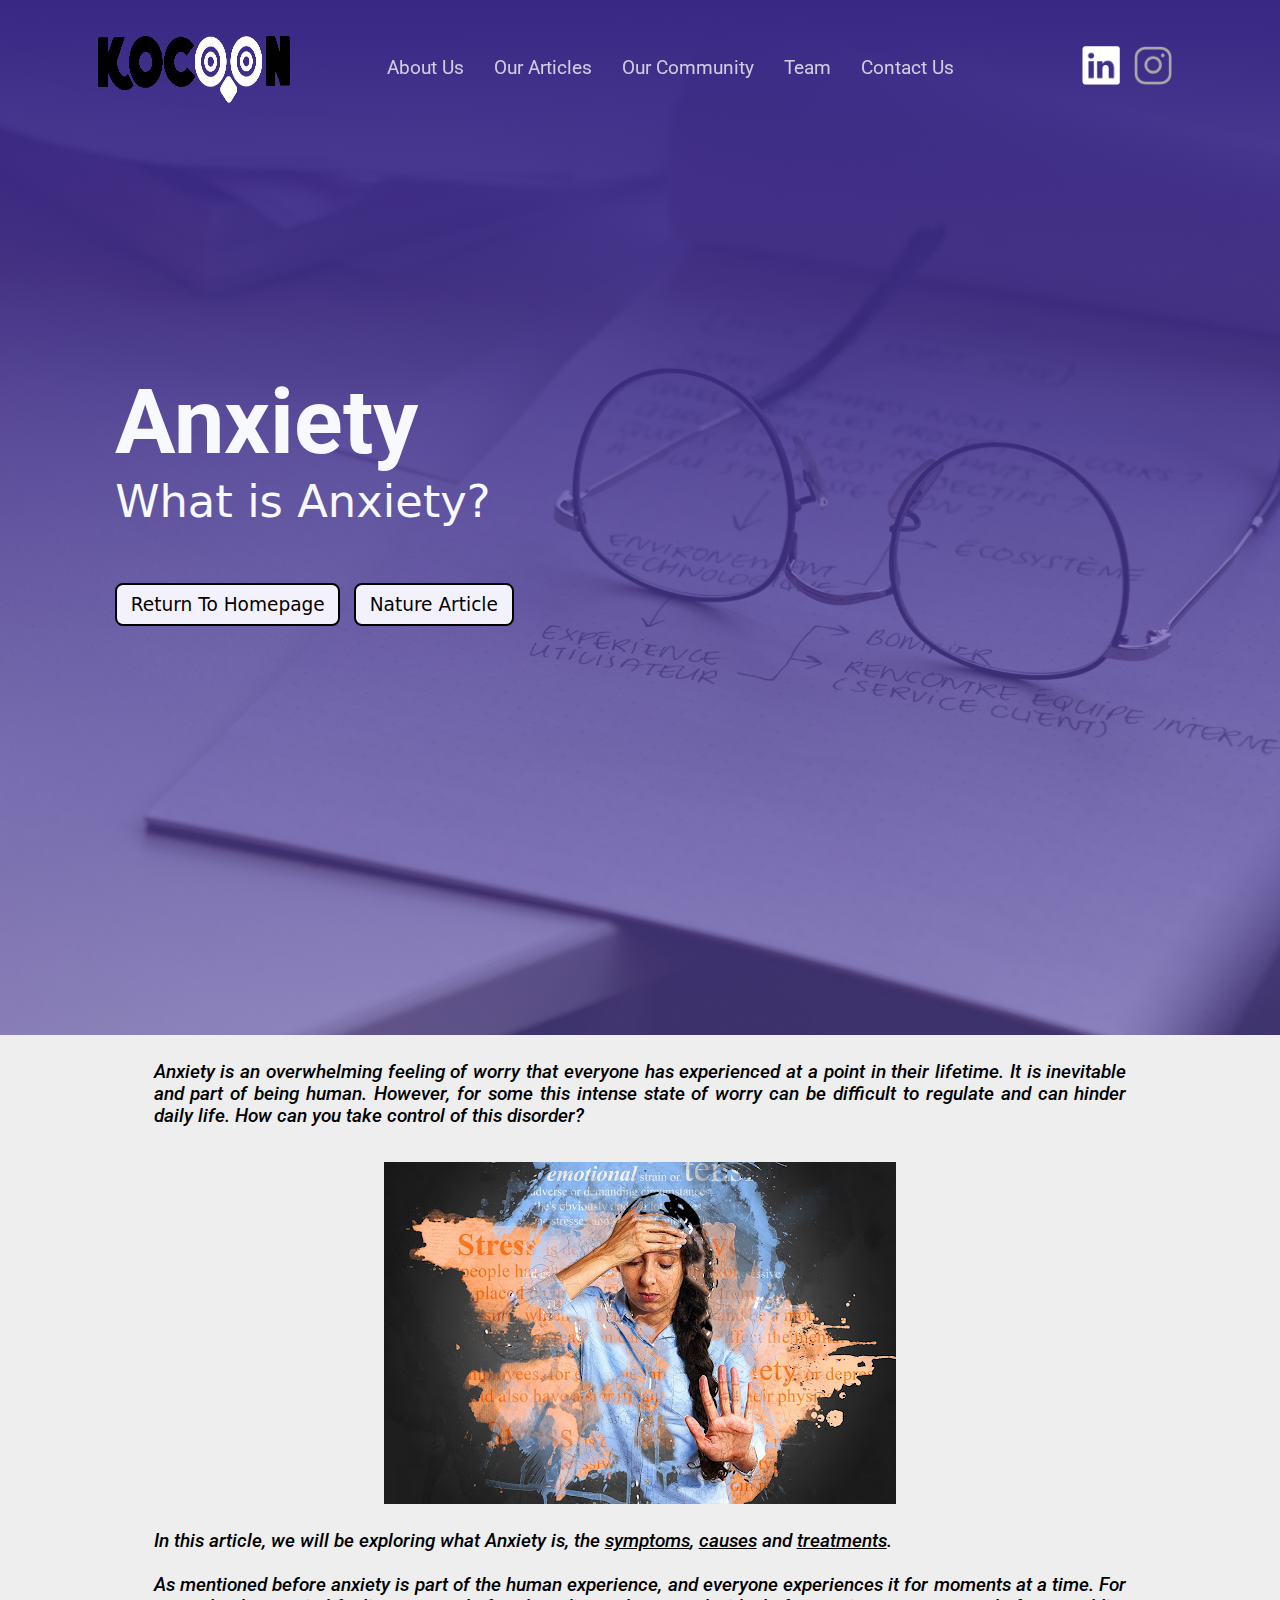
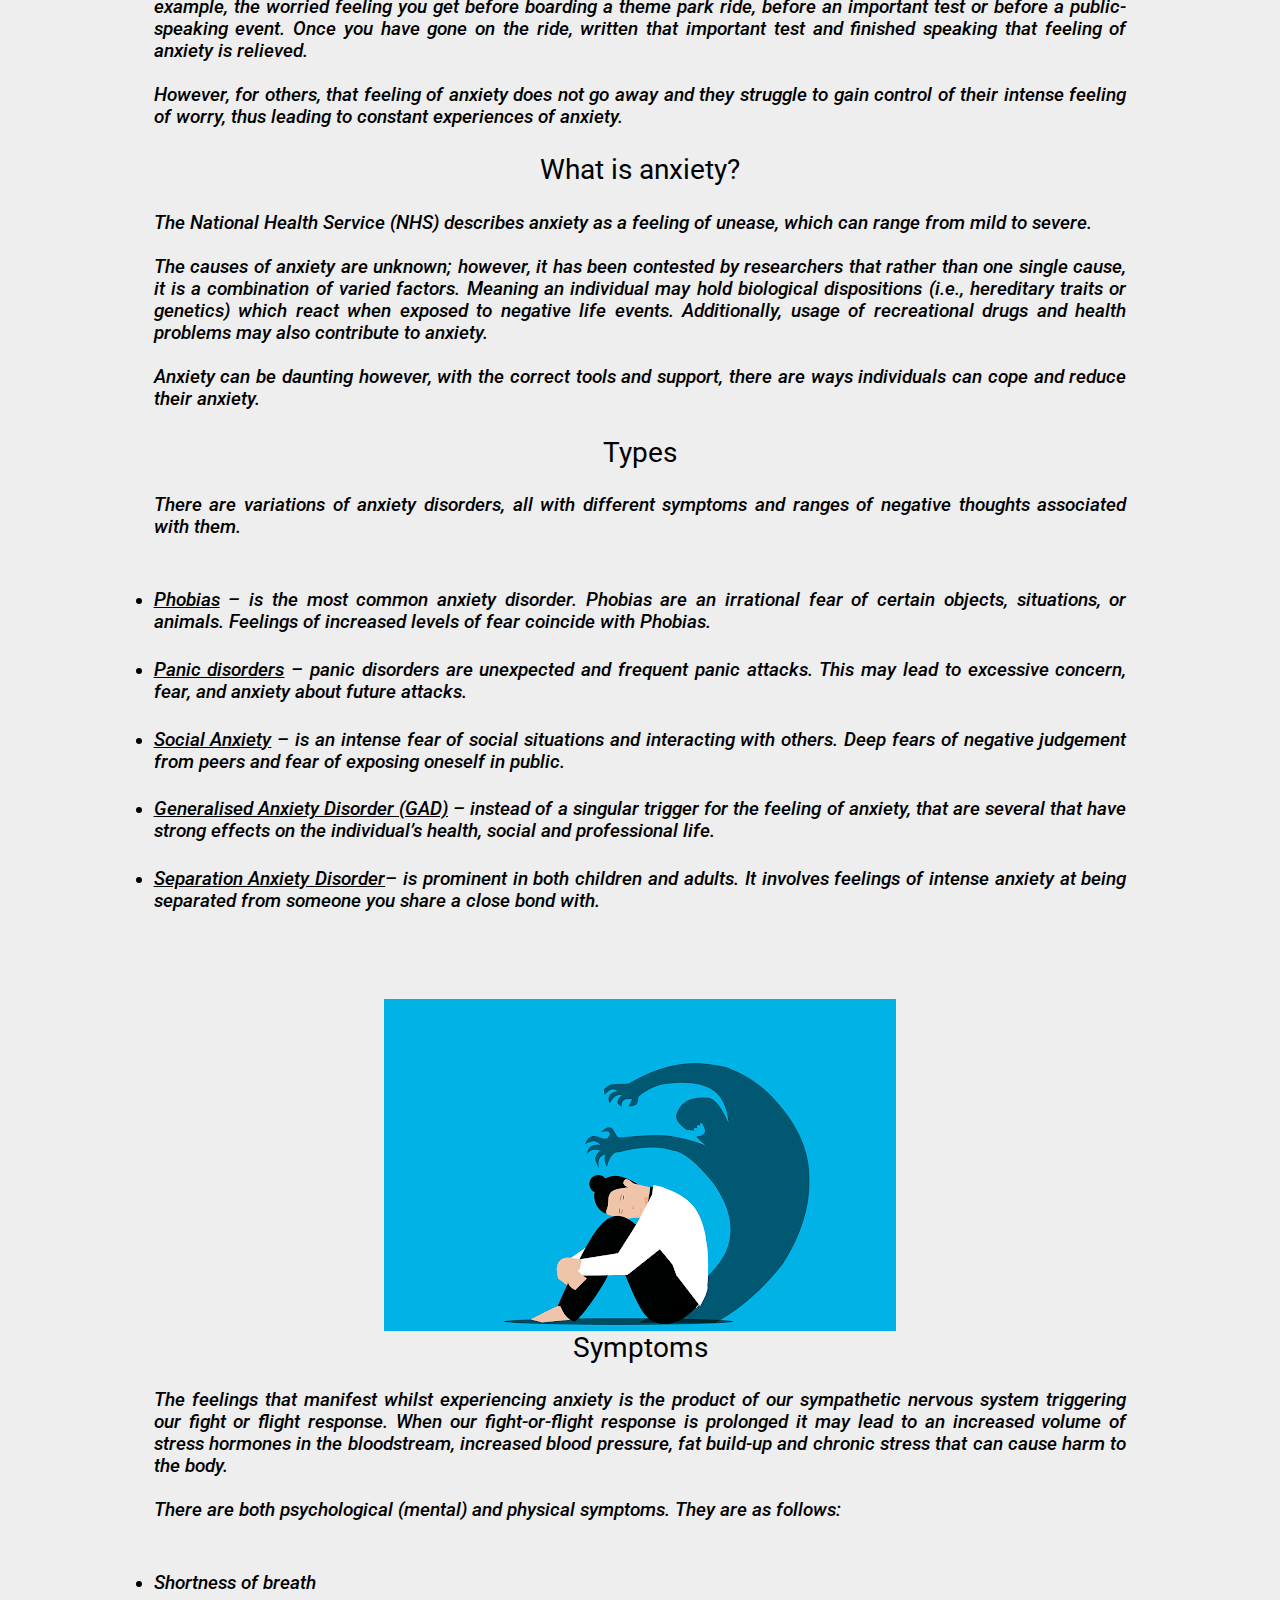
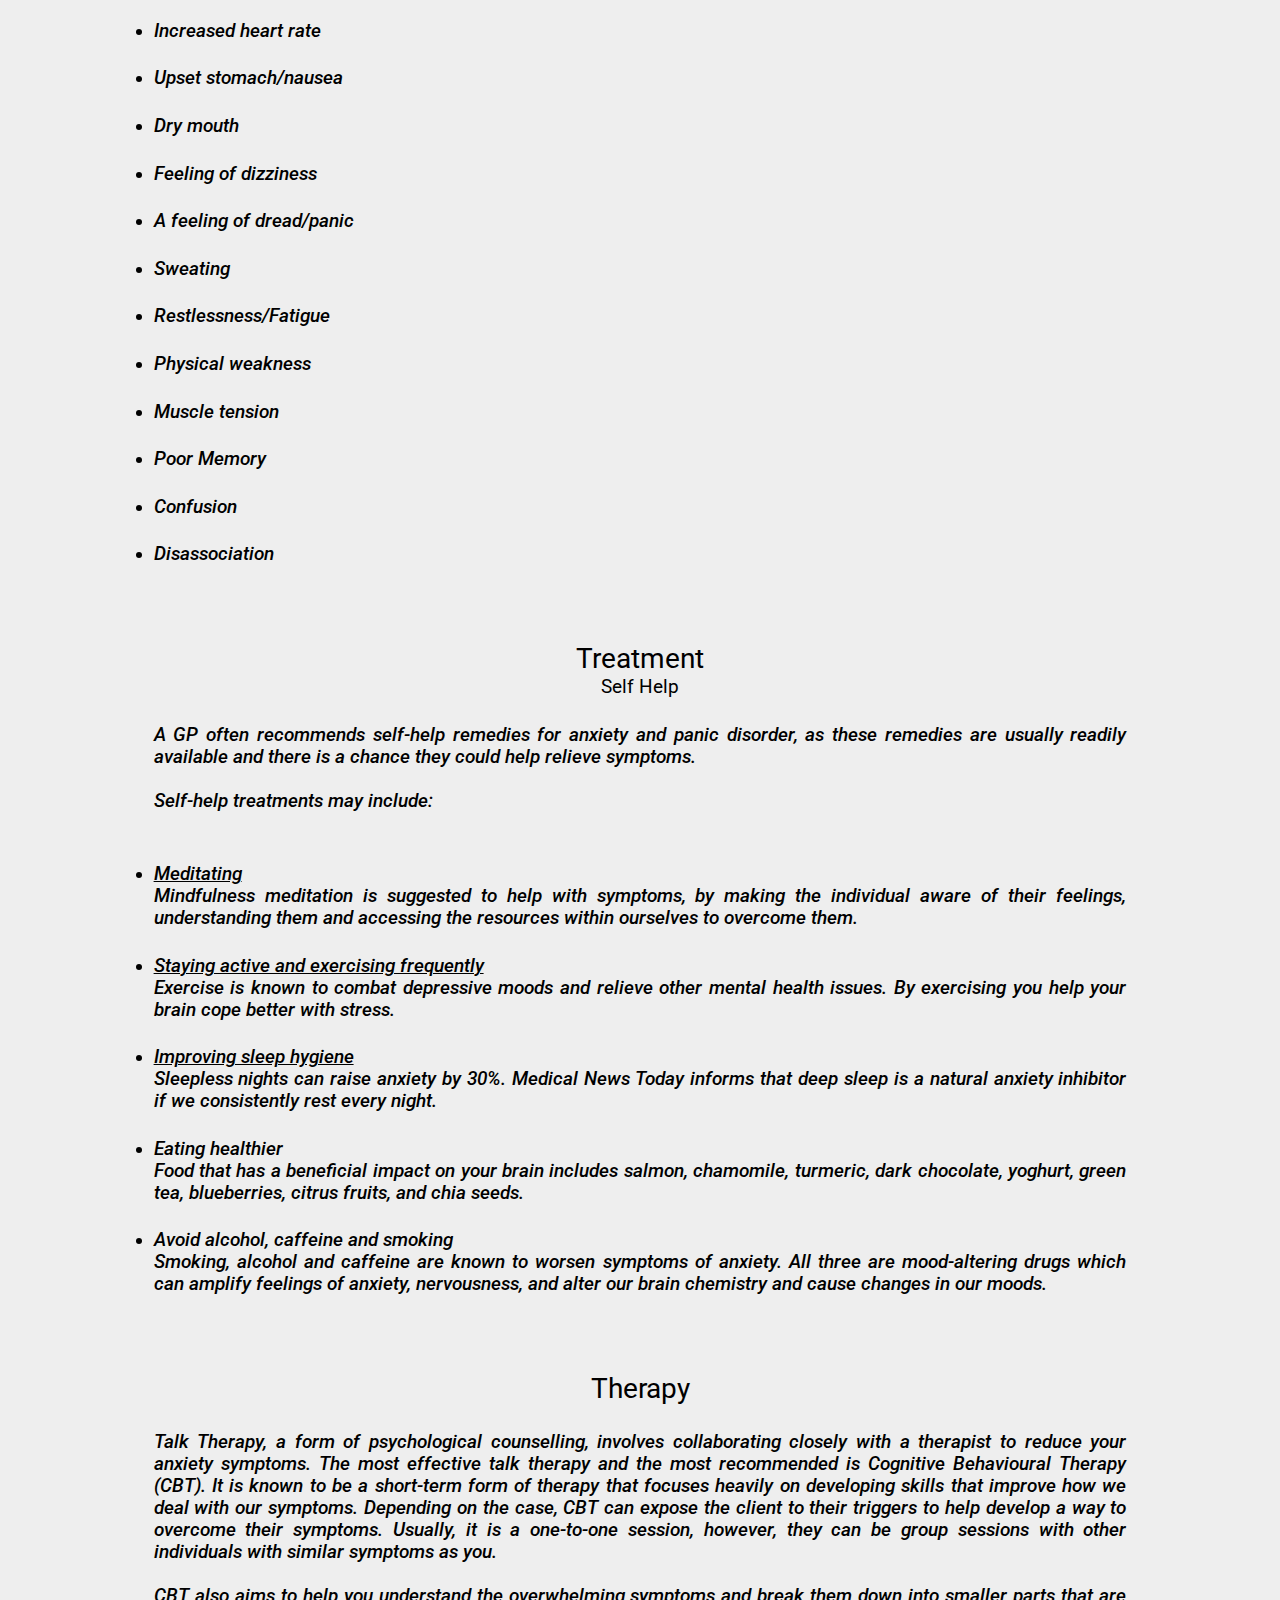
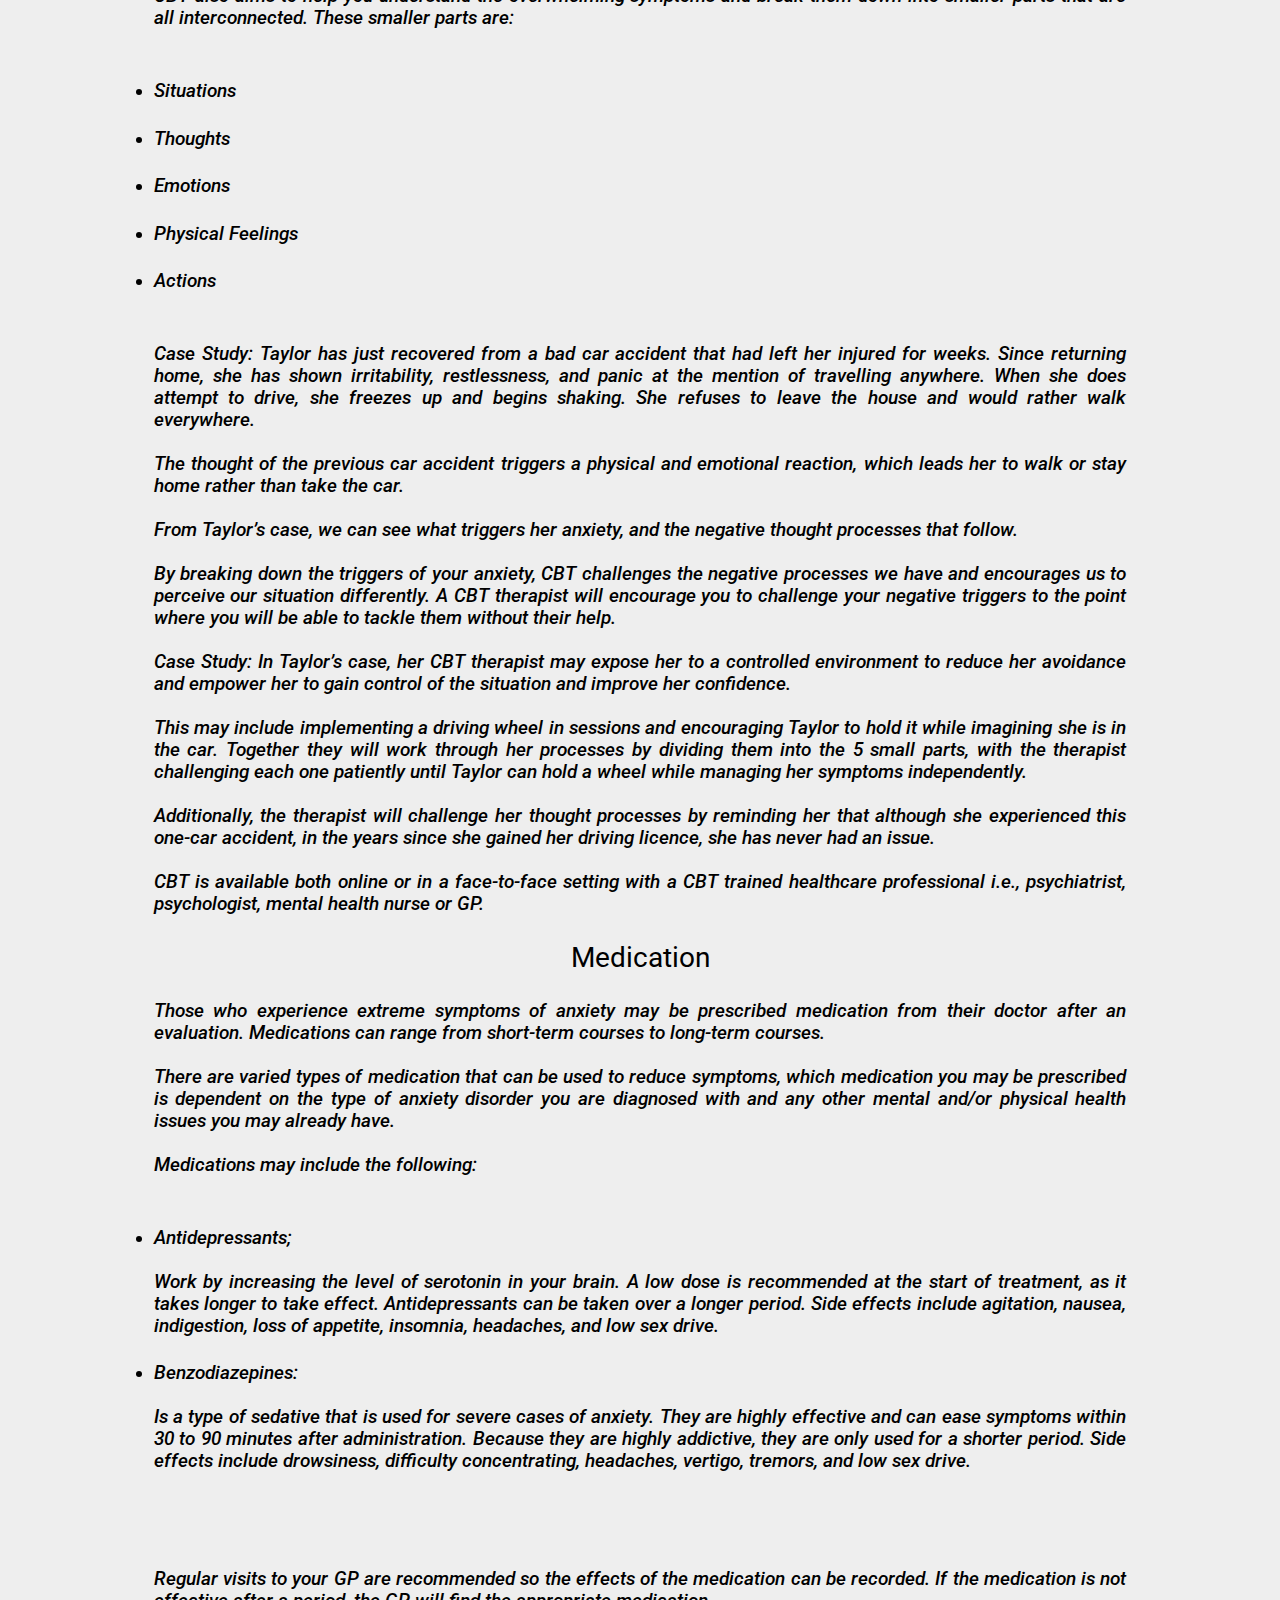
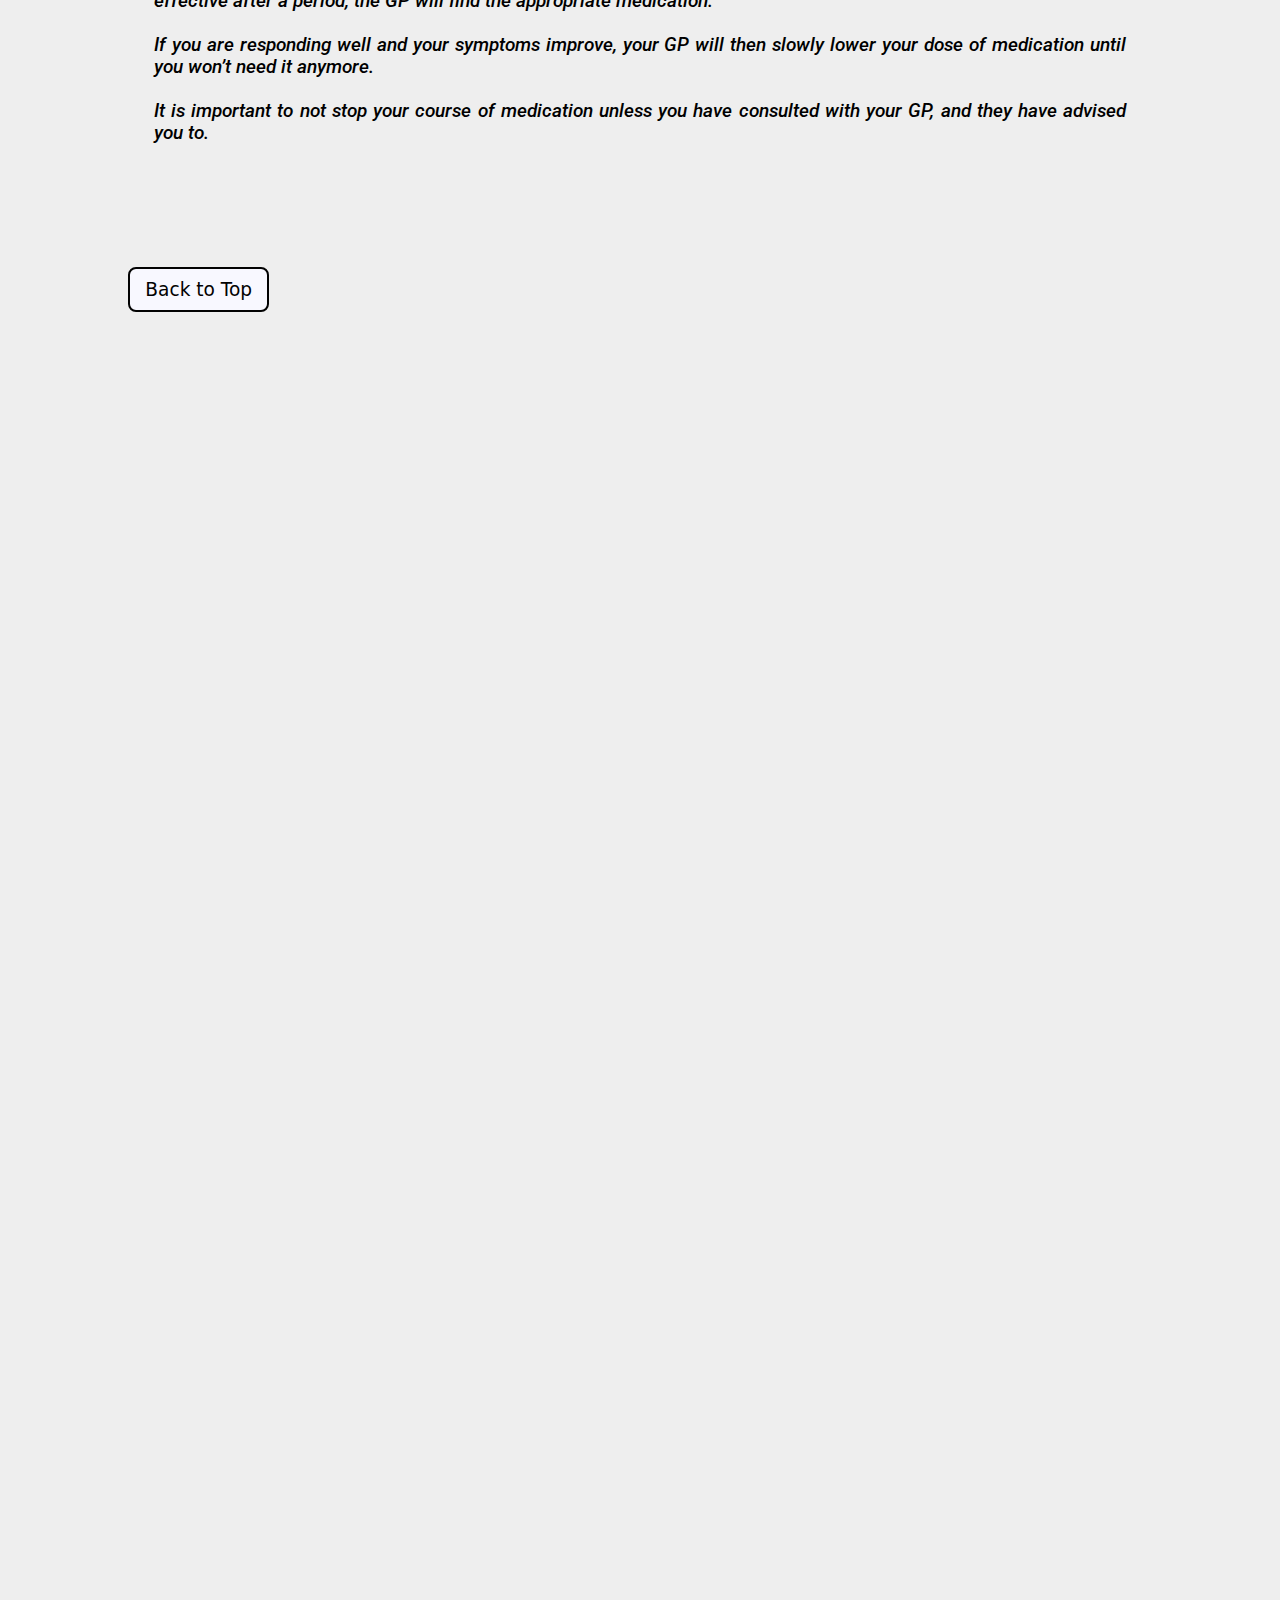
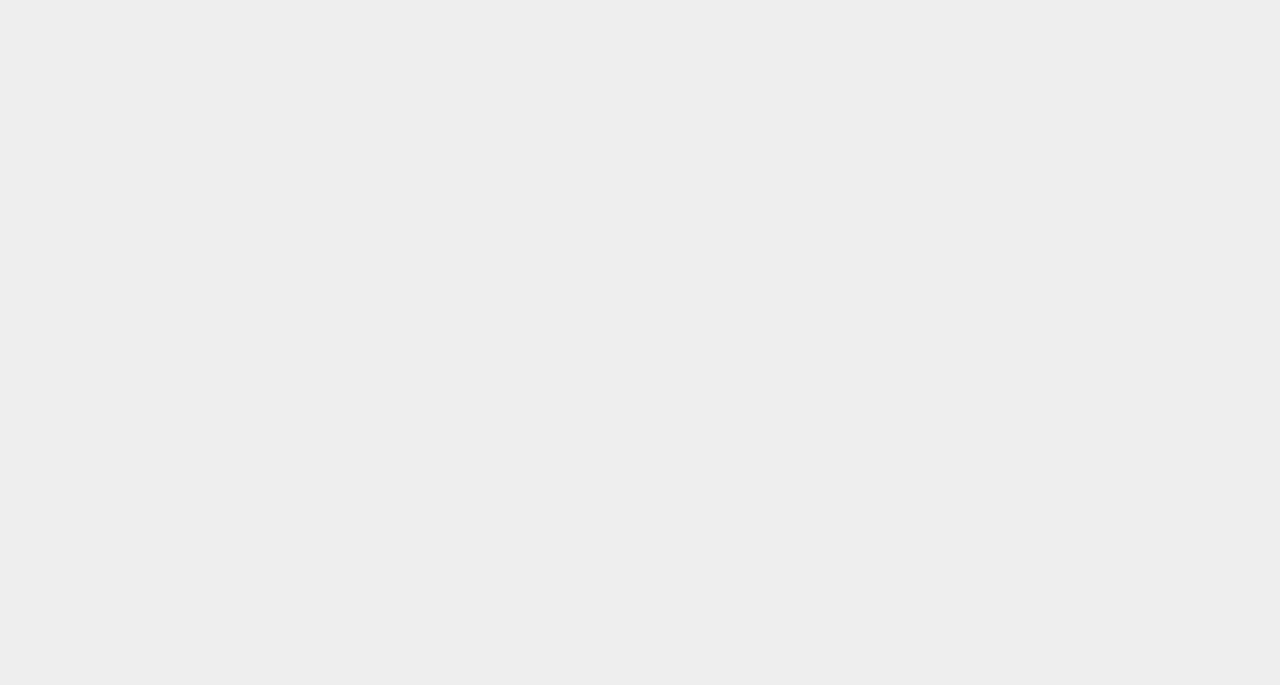
<file: anxiety.html>
<!DOCTYPE html>
<html lang="en">
<head>
    <meta charset="UTF-8">
    <meta http-equiv="X-UA-Compatible" content="IE=edge">
    <meta name="viewport" content="width=device-width, initial-scale=1.0">

    <!--Link for main page stylesheet-->
    <link rel="stylesheet" href="anxiety.css">

    <!--Favicon image-->
    <link rel="shortcut icon" type="image/x-icon" href="favicon.ico">

    <!--Title of the page-->
    <title>Anxiety | Kocoon</title>
</head>
<body>
    
    <!--Navigation bar-->
    <nav id="navigation">
        <ul class="navbar">

            <div class="left">
                <!--Logo of Kocoon goes here (images/Kocoon.png)-->
                <div class="left-nav-image"></div>
                <a href="index.html">
                    <img src="images/transparentLogo.png" alt="Kocoon-image">
                </a>
            </div>

            <div class="middle">
                <!--Hamburger menu goes here (mobile and tablet) || list items (desktop and beyond)-->
                <li><a href="index.html#about_us">About Us</a></li>
                <li><a href="index.html#our_articles">Our Articles</a></li>
                <li><a href="index.html#our_community">Our Community</a></li>
                <li><a href="#">Team</a></li>
                <li><a href="index.html#footer">Contact Us</a></li>
            </div>

            <div class="right">
                <!--social media icons/links-->
                <a href="https://www.linkedin.com/company/kocoonco-op/" target="_blank">
                    <img src="images/linkedin-icon.png" alt="Kocoon-linkedin"></a>
                <a href="https://www.instagram.com/koco.on/" target="_blank">
                <img src="images/instagram-icon.png" alt="Kocoon-instagram"></a>
            </div>
        </ul>
    </nav>

    <!--section-1 (Landing Page)-->
    <section class="section-1" id="landing_page">
        <!--sub1-section1-->
        <section class="sub1-section1">
            <!--h2-->
            <h2>
                Anxiety
            </h2>

            <h3>
                What is Anxiety?
            </h3>

            <div>
                <a href="index.html">Return To Homepage</a>
                <a href="nature.html">Nature Article</a>
            </div>
        </section>
    </section>

    <!--section-2 (Article/blog)-->
    <section class="section-2">
        <section class="sub1-section2">

            <p>
                Anxiety is an overwhelming feeling of worry that everyone has experienced at a point in their lifetime. It is inevitable and part of being human. However, for some this intense state of worry can be difficult to regulate and can hinder daily life. How can you take control of this disorder?
            </p>

            <div class="anxiety_image_container">
                <img src="images/anxietyImages/anxietyImage_1.jpg" alt="anxietyImage_1">
            </div>

            <p>
                In this article, we will be exploring what Anxiety is, the <u>symptoms</u>, <u>causes</u> and <u>treatments</u>. 
                <br><br>
                As mentioned before anxiety is part of the human experience, and everyone experiences it for moments at a time. For example, the worried feeling you get before boarding a theme park ride, before an important test or before a public-speaking event. Once you have gone on the ride, written that important test and finished speaking that feeling of anxiety is relieved.
                <br><br>
                However, for others, that feeling of anxiety does not go away and they struggle to gain control of their intense feeling of worry, thus leading to constant experiences of anxiety.
            </p>

            <h3>
                What is anxiety?
            </h3>

            <p>
                The National Health Service (NHS) describes anxiety as a feeling of unease, which can range from mild to severe. 
                <br><br>
                The causes of anxiety are unknown; however, it has been contested by researchers that rather than one single cause, it is a combination of varied factors. Meaning an individual may hold biological dispositions (i.e., hereditary traits or genetics) which react when exposed to negative life events. Additionally, usage of recreational drugs and health problems may also contribute to anxiety.
                <br><br>
                Anxiety can be daunting however, with the correct tools and support, there are ways individuals can cope and reduce their anxiety.
            </p>

            <h3>
                Types
            </h3>

            <p>
                There are variations of anxiety disorders, all with different symptoms and ranges of negative thoughts associated with them.
                <br>

                <ul>
                    <li><u>Phobias</u> – is the most common anxiety disorder. Phobias are an irrational fear of certain objects, situations, or animals. Feelings of increased levels of fear coincide with Phobias.</li>
                    <li><u>Panic disorders</u> – panic disorders are unexpected and frequent panic attacks. This may lead to excessive concern, fear, and anxiety about future attacks.</li>
                    <li><u>Social Anxiety</u> – is an intense fear of social situations and interacting with others. Deep fears of negative judgement from peers and fear of exposing oneself in public.</li>
                    <li><u>Generalised Anxiety Disorder (GAD)</u> – instead of a singular trigger for the feeling of anxiety, that are several that have strong effects on the individual’s health, social and professional life. </li>
                    <li><u>Separation Anxiety Disorder</u>– is prominent in both children and adults. It involves feelings of intense anxiety at being separated from someone you share a close bond with. </li>
                </ul>
            </p>

            <div class="anxiety_image_container">
                <img src="images/anxietyImages/anxietyImage_2.png" alt="anxietyImage_2">
            </div>

            <h3>
                Symptoms
            </h3>

            <p>
                The feelings that manifest whilst experiencing anxiety is the product of our sympathetic nervous system triggering our fight or flight response. When our fight-or-flight response is prolonged it may lead to an increased volume of stress hormones in the bloodstream, increased blood pressure, fat build-up and chronic stress that can cause harm to the body.
                <br><br>
                There are both psychological (mental) and physical symptoms. They are as follows:

                <ul>
                    <li>Shortness of breath</li>
                    <li>Increased heart rate</li>
                    <li>Upset stomach/nausea</li>
                    <li>Dry mouth</li>
                    <li>Feeling of dizziness</li>
                    <li>A feeling of dread/panic</li>
                    <li>Sweating</li>
                    <li>Restlessness/Fatigue</li>
                    <li>Physical weakness</li>
                    <li>Muscle tension</li>
                    <li>Poor Memory</li>
                    <li>Confusion</li>
                    <li>Disassociation </li>
                </ul>
            </p>

            <h3>
                Treatment
            </h3>

            <h4>
                Self Help
            </h4>

            <p>
                A GP often recommends self-help remedies for anxiety and panic disorder, as these remedies are usually readily available and there is a chance they could help relieve symptoms.
                <br><br>
                Self-help treatments may include: 
                
                <ul>
                    <li>
                        <u>Meditating</u>
                        <br>
                        Mindfulness meditation is suggested to help with symptoms, by making the individual aware of their feelings, understanding them and accessing the resources within ourselves to overcome them. 
                    </li>
                    <li>
                        <u>Staying active and exercising frequently</u>
                        <br>
                        Exercise is known to combat depressive moods and relieve other mental health issues. By exercising you help your brain cope better with stress.
                    </li>
                    <li>
                        <u>Improving sleep hygiene</u>
                        <br>
                        Sleepless nights can raise anxiety by 30%. Medical News Today informs that deep sleep is a natural anxiety inhibitor if we consistently rest every night.
                    </li>
                    <li>
                        Eating healthier
                        <br>
                        Food that has a beneficial impact on your brain includes salmon, chamomile, turmeric, dark chocolate, yoghurt, green tea, blueberries, citrus fruits, and chia seeds.
                    </li>
                    <li>
                        Avoid alcohol, caffeine and smoking
                        <br>
                        Smoking, alcohol and caffeine are known to worsen symptoms of anxiety. All three are mood-altering drugs which can amplify feelings of anxiety, nervousness, and alter our brain chemistry and cause changes in our moods. 
                    </li>
                </ul>
            </p>

            <h3>
                Therapy
            </h3>

            <p>
                Talk Therapy, a form of psychological counselling, involves collaborating closely with a therapist to reduce your anxiety symptoms. The most effective talk therapy and the most recommended is Cognitive Behavioural Therapy (CBT). It is known to be a short-term form of therapy that focuses heavily on developing skills that improve how we deal with our symptoms. Depending on the case, CBT can expose the client to their triggers to help develop a way to overcome their symptoms. Usually, it is a one-to-one session, however, they can be group sessions with other individuals with similar symptoms as you.
                <br><br>
                
                CBT also aims to help you understand the overwhelming symptoms and break them down into smaller parts that are all interconnected. These smaller parts are:
                </p>

                <ul>
                    <li>Situations</li>
                    <li>Thoughts</li>
                    <li>Emotions</li>
                    <li>Physical Feelings</li>
                    <li>Actions</li>
                </ul>
           

            <p>
                Case Study: Taylor has just recovered from a bad car accident that had left her injured for weeks. Since returning home, she has shown irritability, restlessness, and panic at the mention of travelling anywhere. When she does attempt to drive, she freezes up and begins shaking. She refuses to leave the house and would rather walk everywhere. 
                <br><br>
                The thought of the previous car accident triggers a physical and emotional reaction, which leads her to walk or stay home rather than take the car.
                <br><br>
                From Taylor’s case, we can see what triggers her anxiety, and the negative thought processes that follow. 
                <br><br>
                By breaking down the triggers of your anxiety, CBT challenges the negative processes we have and encourages us to perceive our situation differently. A CBT therapist will encourage you to challenge your negative triggers to the point where you will be able to tackle them without their help. 
                <br><br>
                Case Study: In Taylor’s case, her CBT therapist may expose her to a controlled environment to reduce her avoidance and empower her to gain control of the situation and improve her confidence. 
                <br><br>
                This may include implementing a driving wheel in sessions and encouraging Taylor to hold it while imagining she is in the car. Together they will work through her processes by dividing them into the 5 small parts, with the therapist challenging each one patiently until Taylor can hold a wheel while managing her symptoms independently.
                <br><br>
                Additionally, the therapist will challenge her thought processes by reminding her that although she experienced this one-car accident, in the years since she gained her driving licence, she has never had an issue.
                <br><br>
                CBT is available both online or in a face-to-face setting with a CBT trained healthcare professional i.e., psychiatrist, psychologist, mental health nurse or GP. 
            </p>

            <h3>
                Medication
            </h3>

            <p>
                Those who experience extreme symptoms of anxiety may be prescribed medication from their doctor after an evaluation. Medications can range from short-term courses to long-term courses.
                <br><br>
                There are varied types of medication that can be used to reduce symptoms, which medication you may be prescribed is dependent on the type of anxiety disorder you are diagnosed with and any other mental and/or physical health issues you may already have.
                <br><br>
                Medications may include the following:
                </p>

                <ul>
                    <li>Antidepressants;
                        <br><br>
                        Work by increasing the level of serotonin in your brain. A low dose is recommended at the start of treatment, as it takes longer to take effect. Antidepressants can be taken over a longer period. 
Side effects include agitation, nausea, indigestion, loss of appetite, insomnia, headaches, and low sex drive.
                    </li>
                    <li>Benzodiazepines:
                        <br><br>
                        Is a type of sedative that is used for severe cases of anxiety. They are highly effective and can ease symptoms within 30 to 90 minutes after administration. Because they are highly addictive, they are only used for a shorter period.
Side effects include drowsiness, difficulty concentrating, headaches, vertigo, tremors, and low sex drive.

                    </li>
                </ul>

            <p>
                <br><br>
                Regular visits to your GP are recommended so the effects of the medication can be recorded. If the medication is not effective after a period, the GP will find the appropriate medication. 
                <br><br>
                If you are responding well and your symptoms improve, your GP will then slowly lower your dose of medication until you won’t need it anymore.
                <br><br>
                It is important to not stop your course of medication unless you have consulted with your GP, and they have advised you to.
            </p>

            <br><br><a class="back-to-top-btn" href="#landing_page">Back to Top</a>

        </section>

    </section>

    <script src="script.js"></script>

</body>
</file>
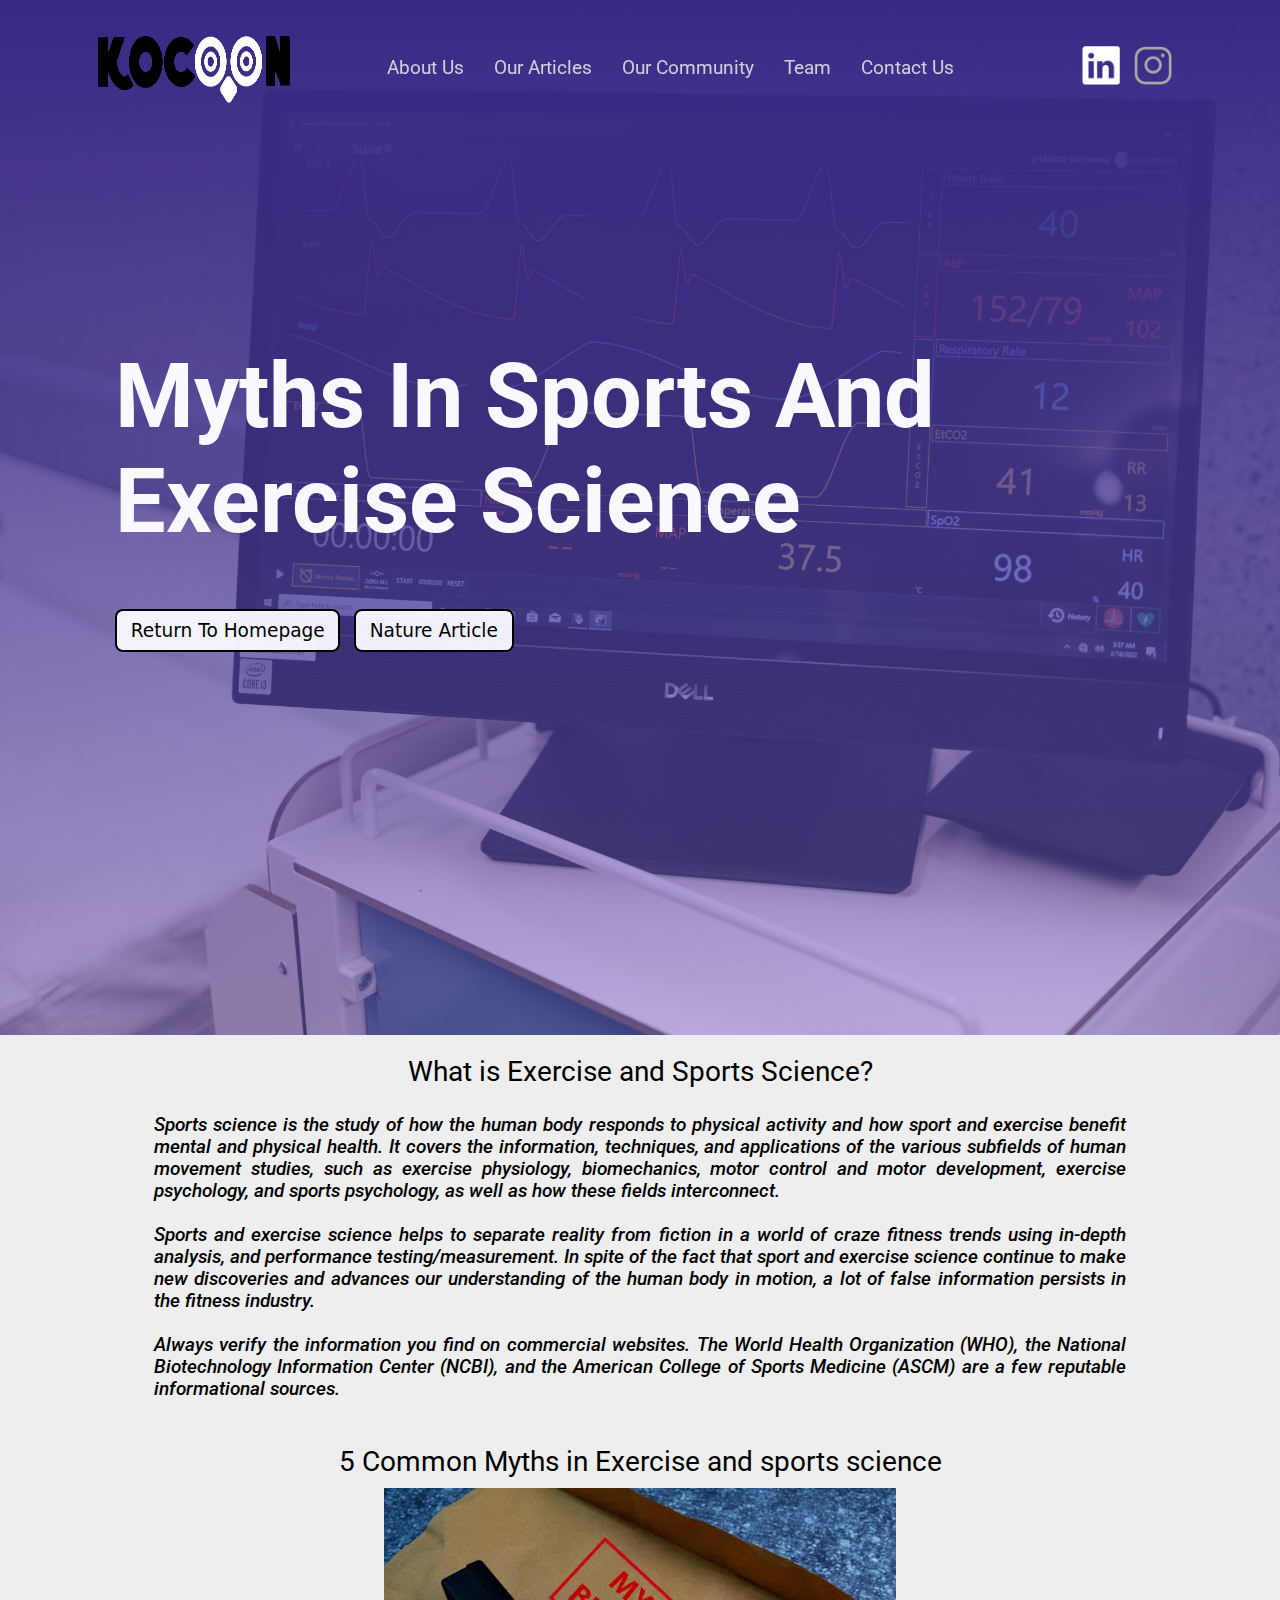
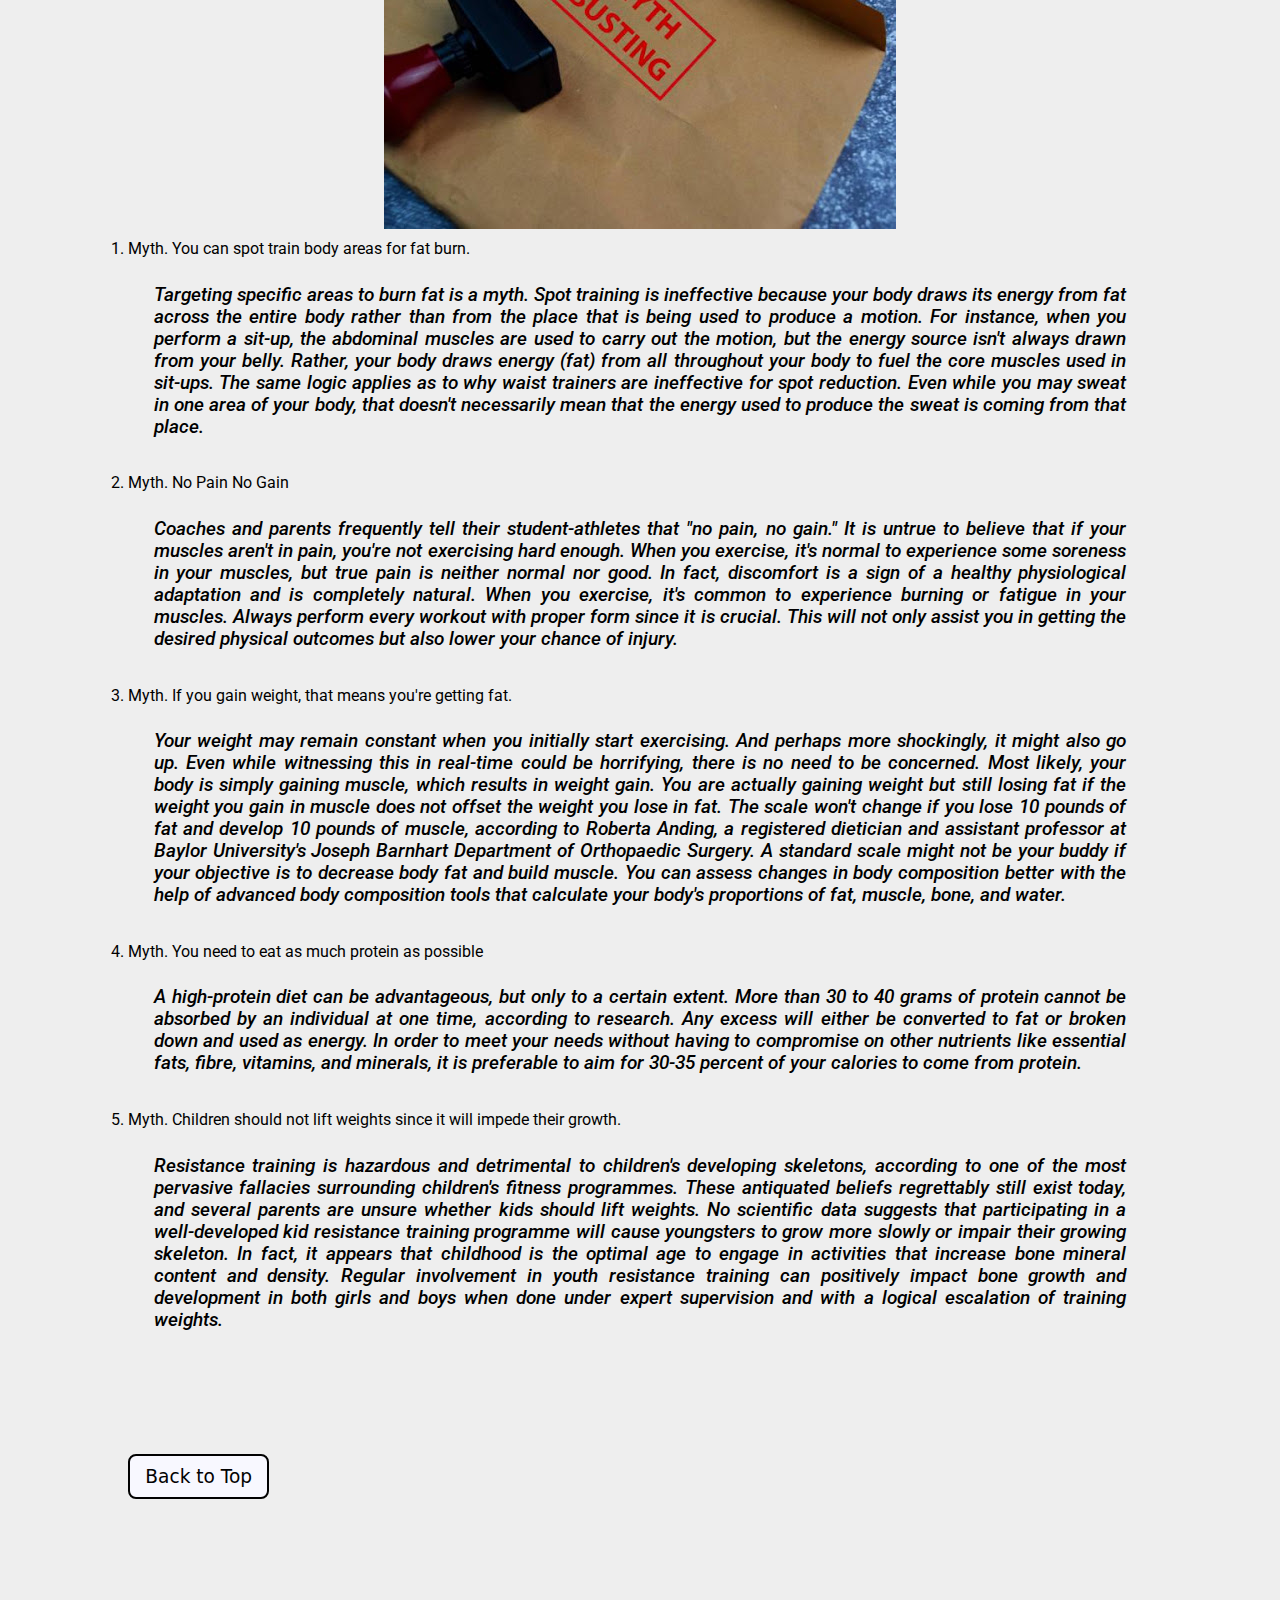
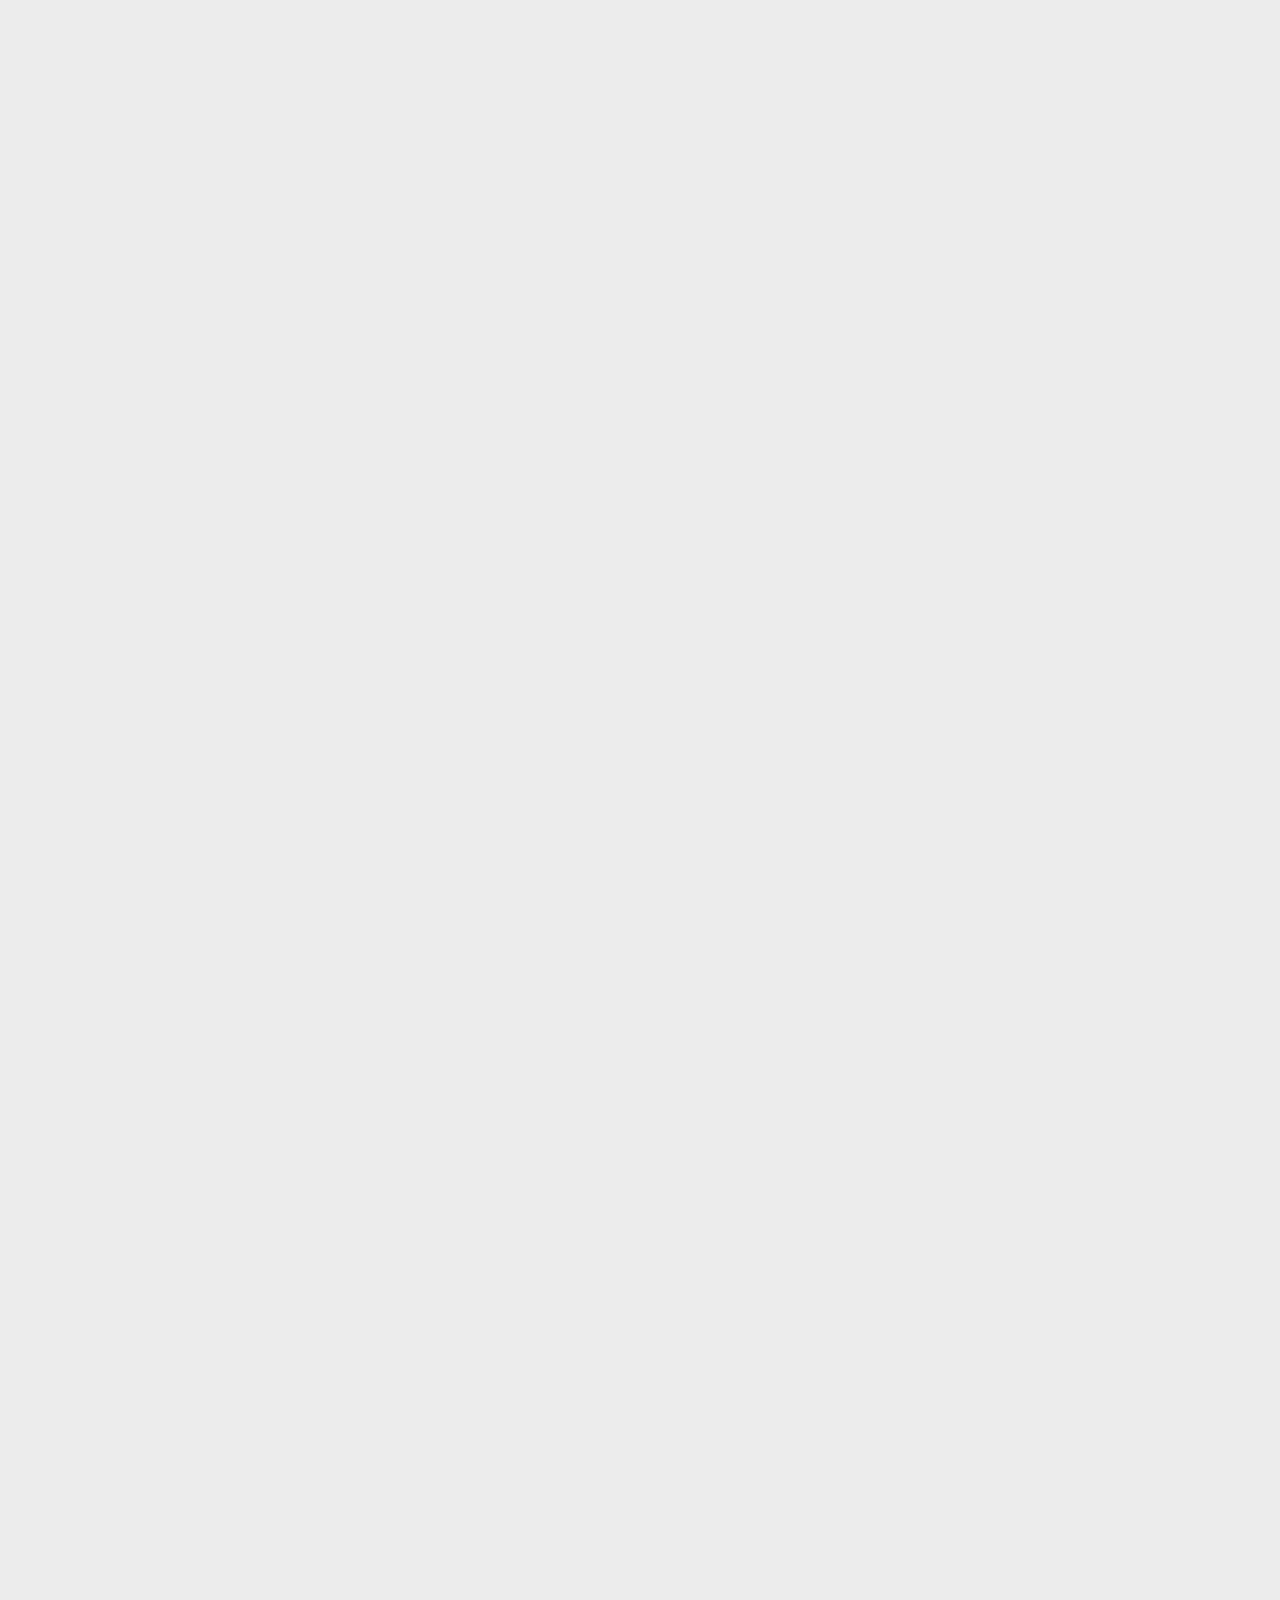
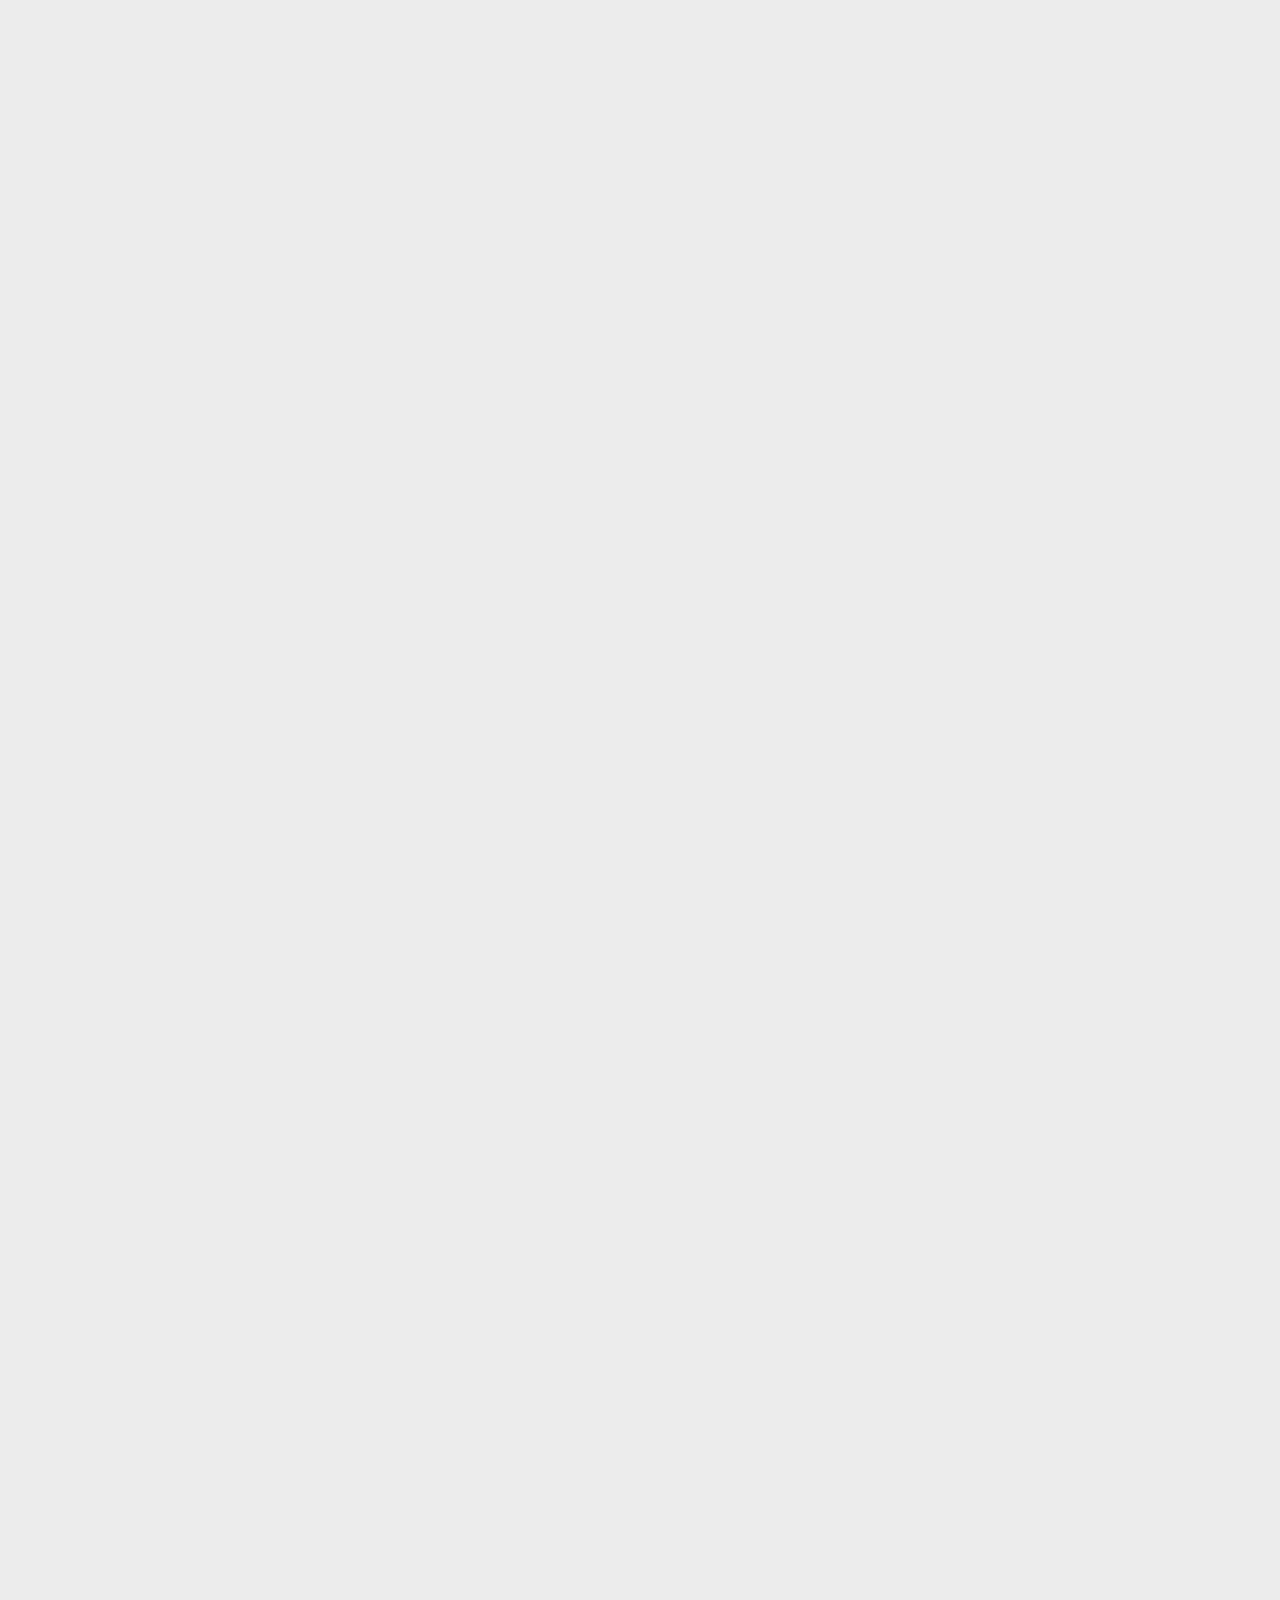
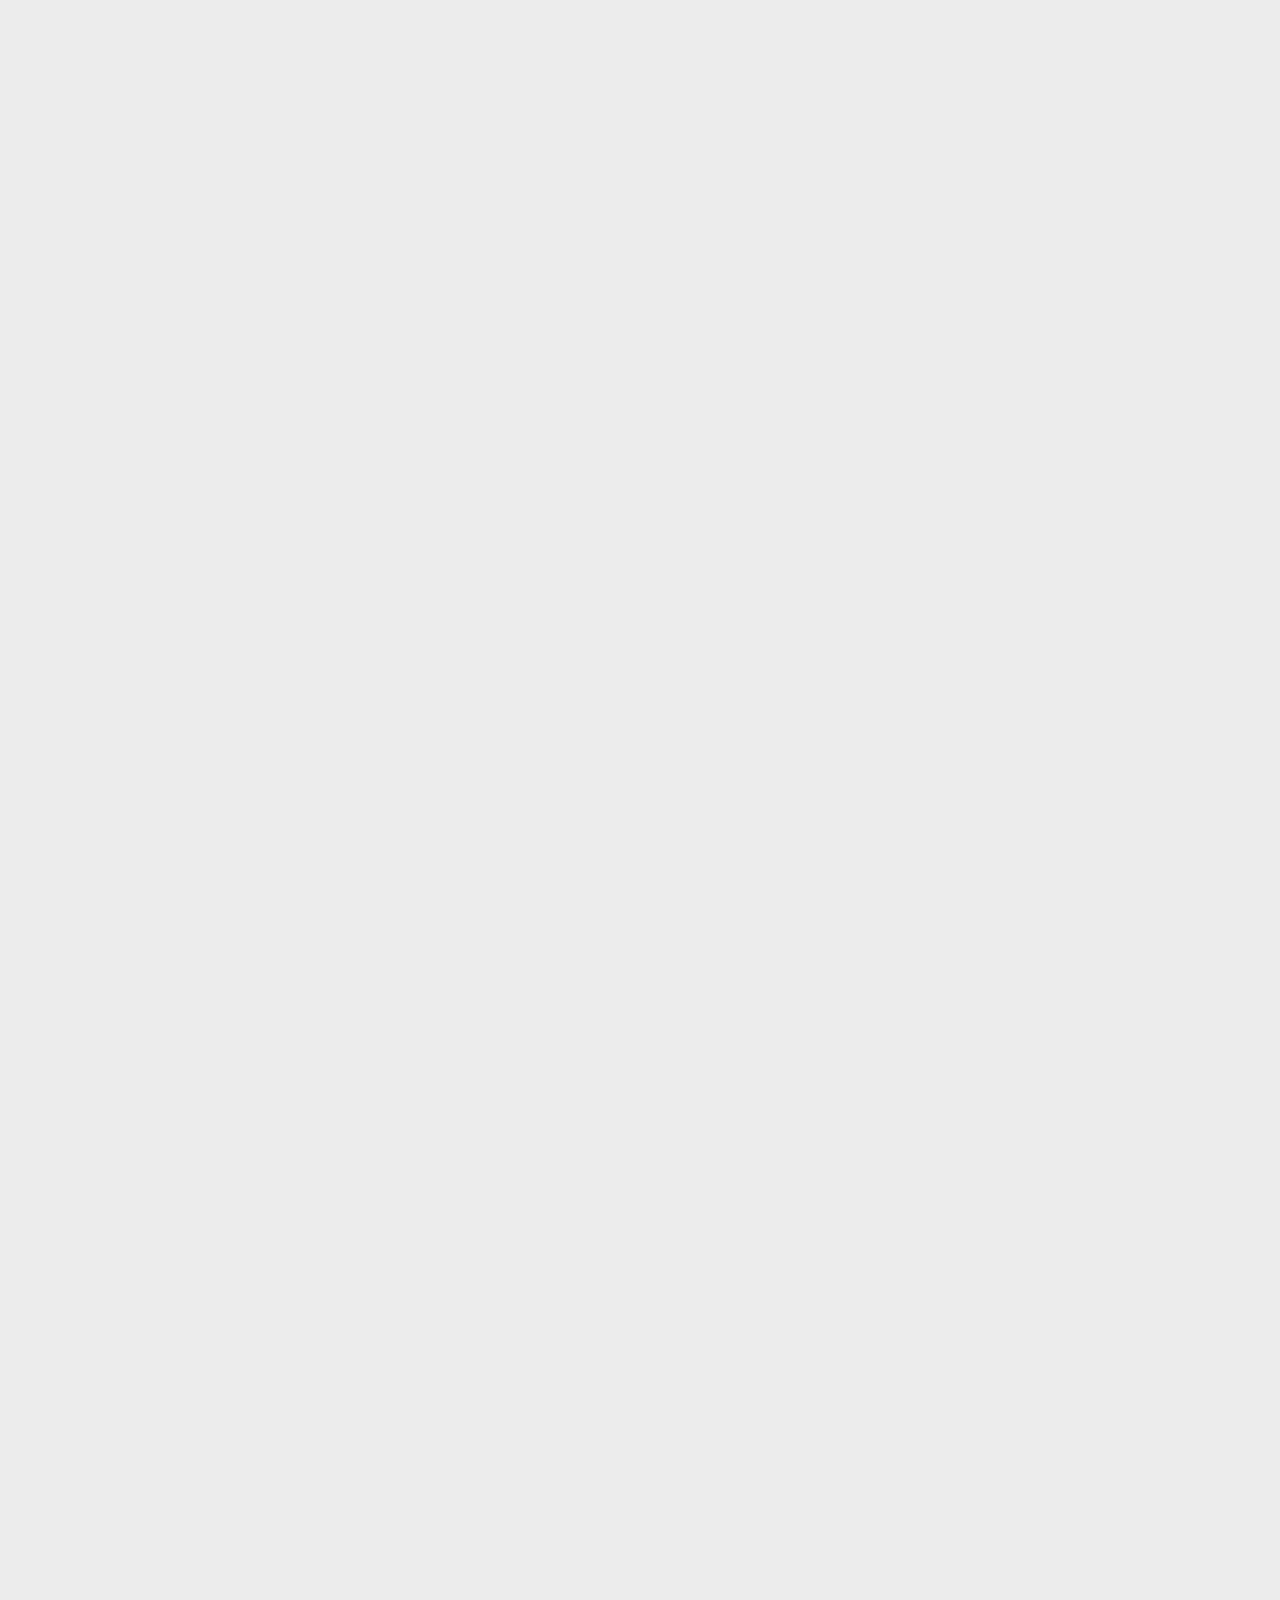
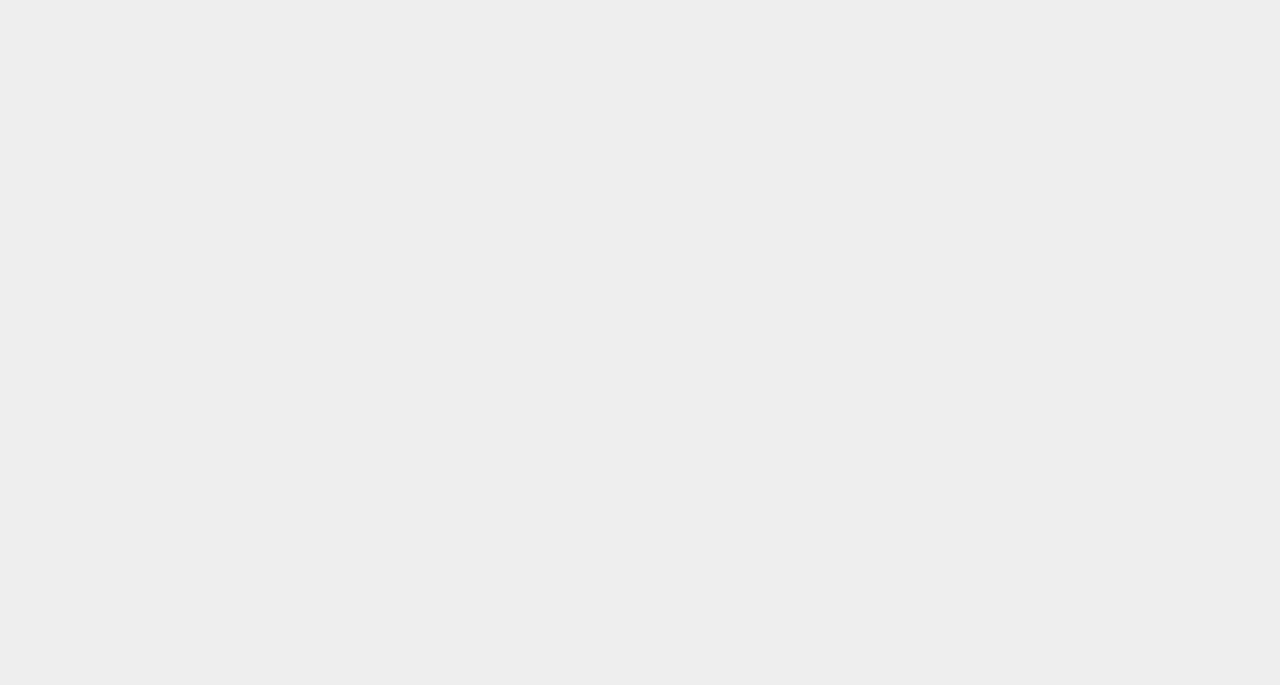
<file: exercise-science-myth.html>
<!DOCTYPE html>
<html lang="en">
<head>
    <meta charset="UTF-8">
    <meta http-equiv="X-UA-Compatible" content="IE=edge">
    <meta name="viewport" content="width=device-width, initial-scale=1.0">

    <!--Link for main page stylesheet-->
    <link rel="stylesheet" href="exercise-science-myth.css">

    <!--Favicon image-->
    <link rel="shortcut icon" type="image/x-icon" href="favicon.ico">

    <!--Title of the page-->
    <title>Exercise Science Myth | Kocoon</title>
</head>
<body>
    
    <!--Navigation bar-->
    <nav id="navigation">
        <ul class="navbar">

            <div class="left">
                <!--Logo of Kocoon goes here (images/Kocoon.png)-->
                <div class="left-nav-image"></div>
                <a href="index.html">
                    <img src="images/transparentLogo.png" alt="Kocoon-image">
                </a>
            </div>

            <div class="middle">
                <!--Hamburger menu goes here (mobile and tablet) || list items (desktop and beyond)-->
                <li><a href="index.html#about_us">About Us</a></li>
                <li><a href="index.html#our_articles">Our Articles</a></li>
                <li><a href="index.html#our_community">Our Community</a></li>
                <li><a href="#">Team</a></li>
                <li><a href="index.html#footer">Contact Us</a></li>
            </div>

            <div class="right">
                <!--social media icons/links-->
                <a href="https://www.linkedin.com/company/kocoonco-op/" target="_blank">
                    <img src="images/linkedin-icon.png" alt="Kocoon-linkedin"></a>
                <a href="https://www.instagram.com/koco.on/" target="_blank">
                <img src="images/instagram-icon.png" alt="Kocoon-instagram"></a>
            </div>
        </ul>
    </nav>

    <!--section-1 (Landing Page)-->
    <section class="section-1" id="landing_page">
        <!--sub1-section1-->
        <section class="sub1-section1">
            <!--h2-->
            <h2>
                Myths In Sports And Exercise Science
            </h2>

            <div>
                <a href="index.html">Return To Homepage</a>
                <a href="nature.html">Nature Article</a>
            </div>
        </section>
    </section>

    <!--section-2 (Article/blog)-->
    <section class="section-2">
        <section class="sub1-section2">

            <h3>What is Exercise and Sports Science?</h3>

            <p>
                Sports science is the study of how the human body responds to physical activity and how sport and exercise benefit mental and physical health. It covers the information, techniques, and applications of the various subfields of human movement studies, such as exercise physiology, biomechanics, motor control and motor development, exercise psychology, and sports psychology, as well as how these fields interconnect.
                <br><br>
                Sports and exercise science helps to separate reality from fiction in a world of craze fitness trends using in-depth analysis, and performance testing/measurement. In spite of the fact that sport and exercise science continue to make new discoveries and advances our understanding of the human body in motion, a lot of false information persists in the fitness industry.
                <br><br>
                Always verify the information you find on commercial websites. The World Health Organization (WHO), the National Biotechnology Information Center (NCBI), and the American College of Sports Medicine (ASCM) are a few reputable informational sources.
            </p>

            <h3>
                5 Common Myths in Exercise and sports science
            </h3>

            <div class="esm_image_container">
                <img src="images/ExerciseScienceMythImages/ExerciseScienceMythImage_1.jpg" alt="ScienceMythImage_1">
            </div>

            <ol>
                <li>Myth. You can spot train body areas for fat burn.</li>
                <p>Targeting specific areas to burn fat is a myth. Spot training is ineffective because your body draws its energy from fat across the entire body rather than from the place that is being used to produce a motion. For instance, when you perform a sit-up, the abdominal muscles are used to carry out the motion, but the energy source isn't always drawn from your belly. Rather, your body draws energy (fat) from all throughout your body to fuel the core muscles used in sit-ups. The same logic applies as to why waist trainers are ineffective for spot reduction. Even while you may sweat in one area of your body, that doesn't necessarily mean that the energy used to produce the sweat is coming from that place.
                </p>

                <li>Myth. No Pain No Gain</li>
                <p>Coaches and parents frequently tell their student-athletes that "no pain, no gain." It is untrue to believe that if your muscles aren't in pain, you're not exercising hard enough. When you exercise, it's normal to experience some soreness in your muscles, but true pain is neither normal nor good. In fact, discomfort is a sign of a healthy physiological adaptation and is completely natural. When you exercise, it's common to experience burning or fatigue in your muscles. Always perform every workout with proper form since it is crucial. This will not only assist you in getting the desired physical outcomes but also lower your chance of injury.
                </p>
                <li>Myth. If you gain weight, that means you're getting fat.</li>
                <p>Your weight may remain constant when you initially start exercising. And perhaps more shockingly, it might also go up. Even while witnessing this in real-time could be horrifying, there is no need to be concerned. Most likely, your body is simply gaining muscle, which results in weight gain. You are actually gaining weight but still losing fat if the weight you gain in muscle does not offset the weight you lose in fat. The scale won't change if you lose 10 pounds of fat and develop 10 pounds of muscle, according to Roberta Anding, a registered dietician and assistant professor at Baylor University's Joseph Barnhart Department of Orthopaedic Surgery. A standard scale might not be your buddy if your objective is to decrease body fat and build muscle. You can assess changes in body composition better with the help of advanced body composition tools that calculate your body's proportions of fat, muscle, bone, and water.
                </p>
                <li>Myth. You need to eat as much protein as possible</li>
                <p>A high-protein diet can be advantageous, but only to a certain extent. More than 30 to 40 grams of protein cannot be absorbed by an individual at one time, according to research. Any excess will either be converted to fat or broken down and used as energy. In order to meet your needs without having to compromise on other nutrients like essential fats, fibre, vitamins, and minerals, it is preferable to aim for 30-35 percent of your calories to come from protein.
                </p>
                <li>Myth. Children should not lift weights since it will impede their growth.</li>
                <p>Resistance training is hazardous and detrimental to children's developing skeletons, according to one of the most pervasive fallacies surrounding children's fitness programmes. These antiquated beliefs regrettably still exist today, and several parents are unsure whether kids should lift weights. No scientific data suggests that participating in a well-developed kid resistance training programme will cause youngsters to grow more slowly or impair their growing skeleton. In fact, it appears that childhood is the optimal age to engage in activities that increase bone mineral content and density. Regular involvement in youth resistance training can positively impact bone growth and development in both girls and boys when done under expert supervision and with a logical escalation of training weights.
                </p>
            </ol>
            <br><br><a class="back-to-top-btn" href="#landing_page">Back to Top</a>

        </section>

    </section>

    <script src="script.js"></script>

</body>
</file>
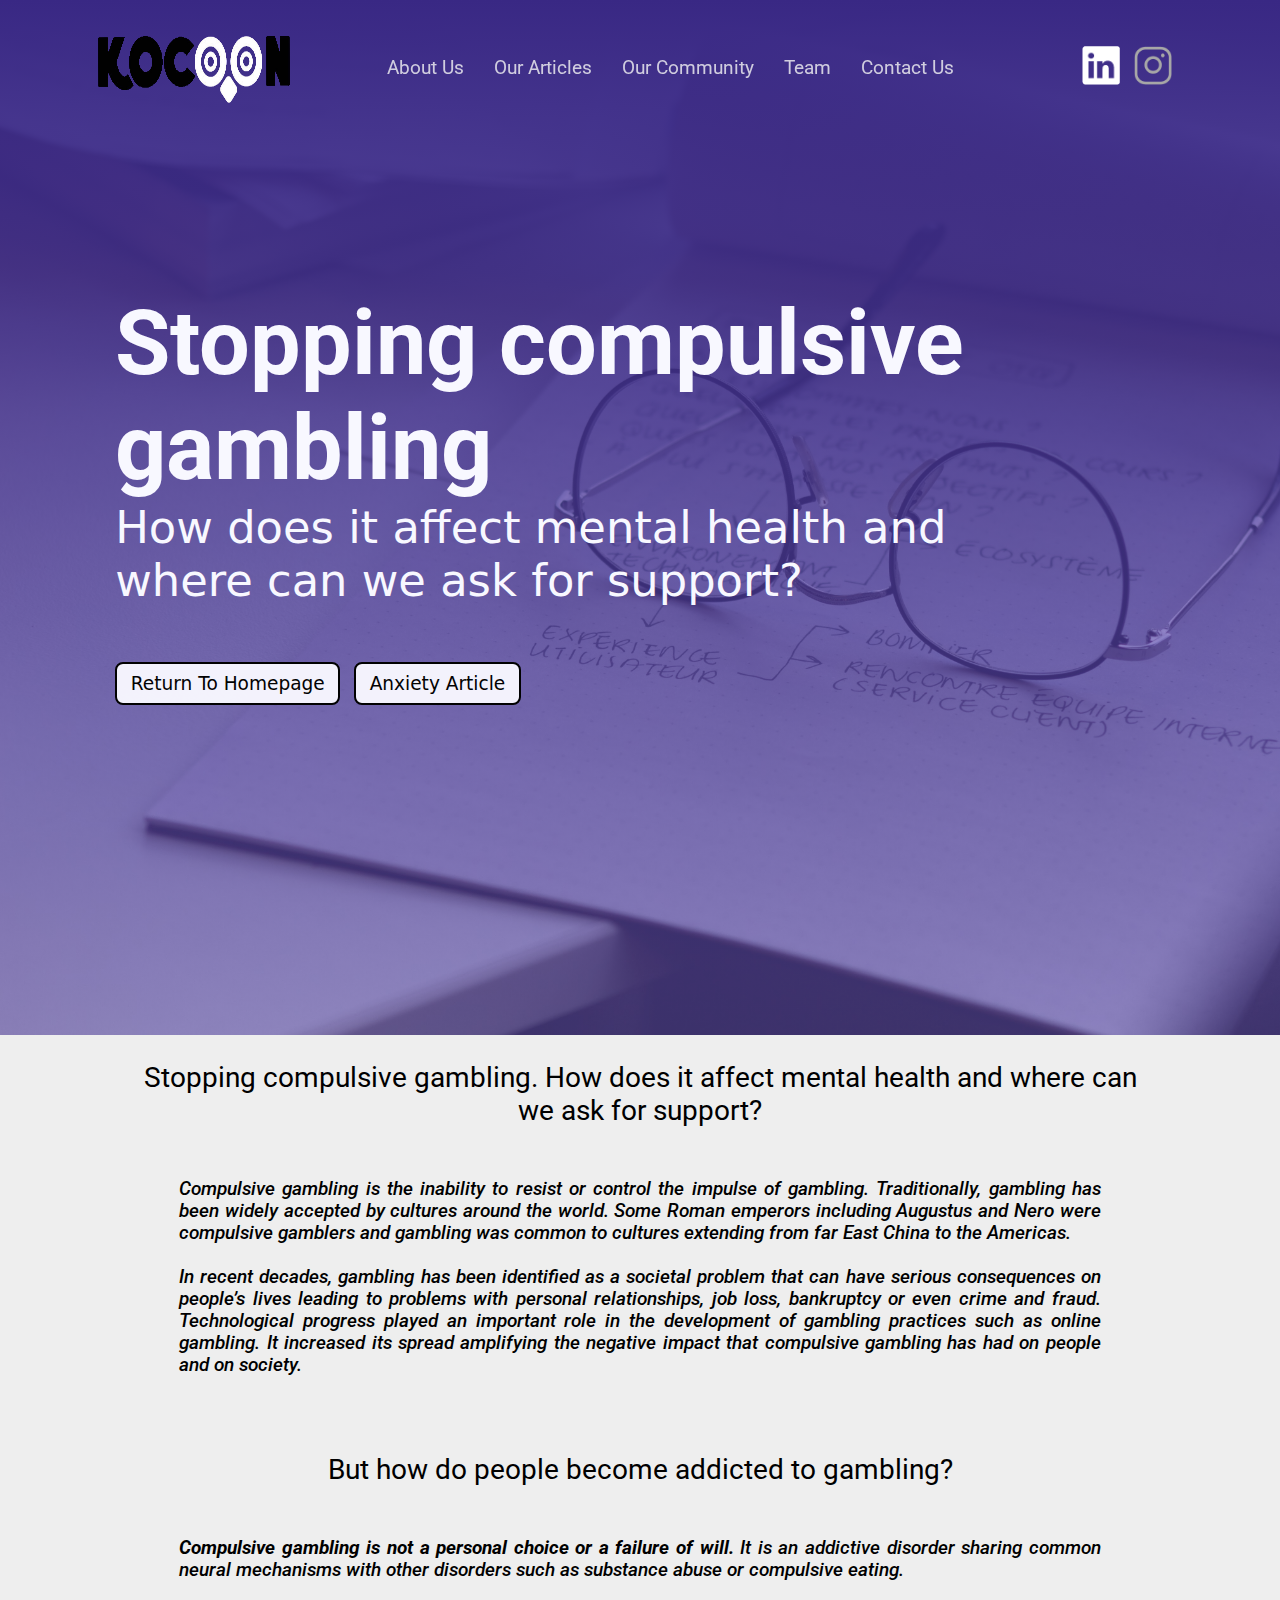
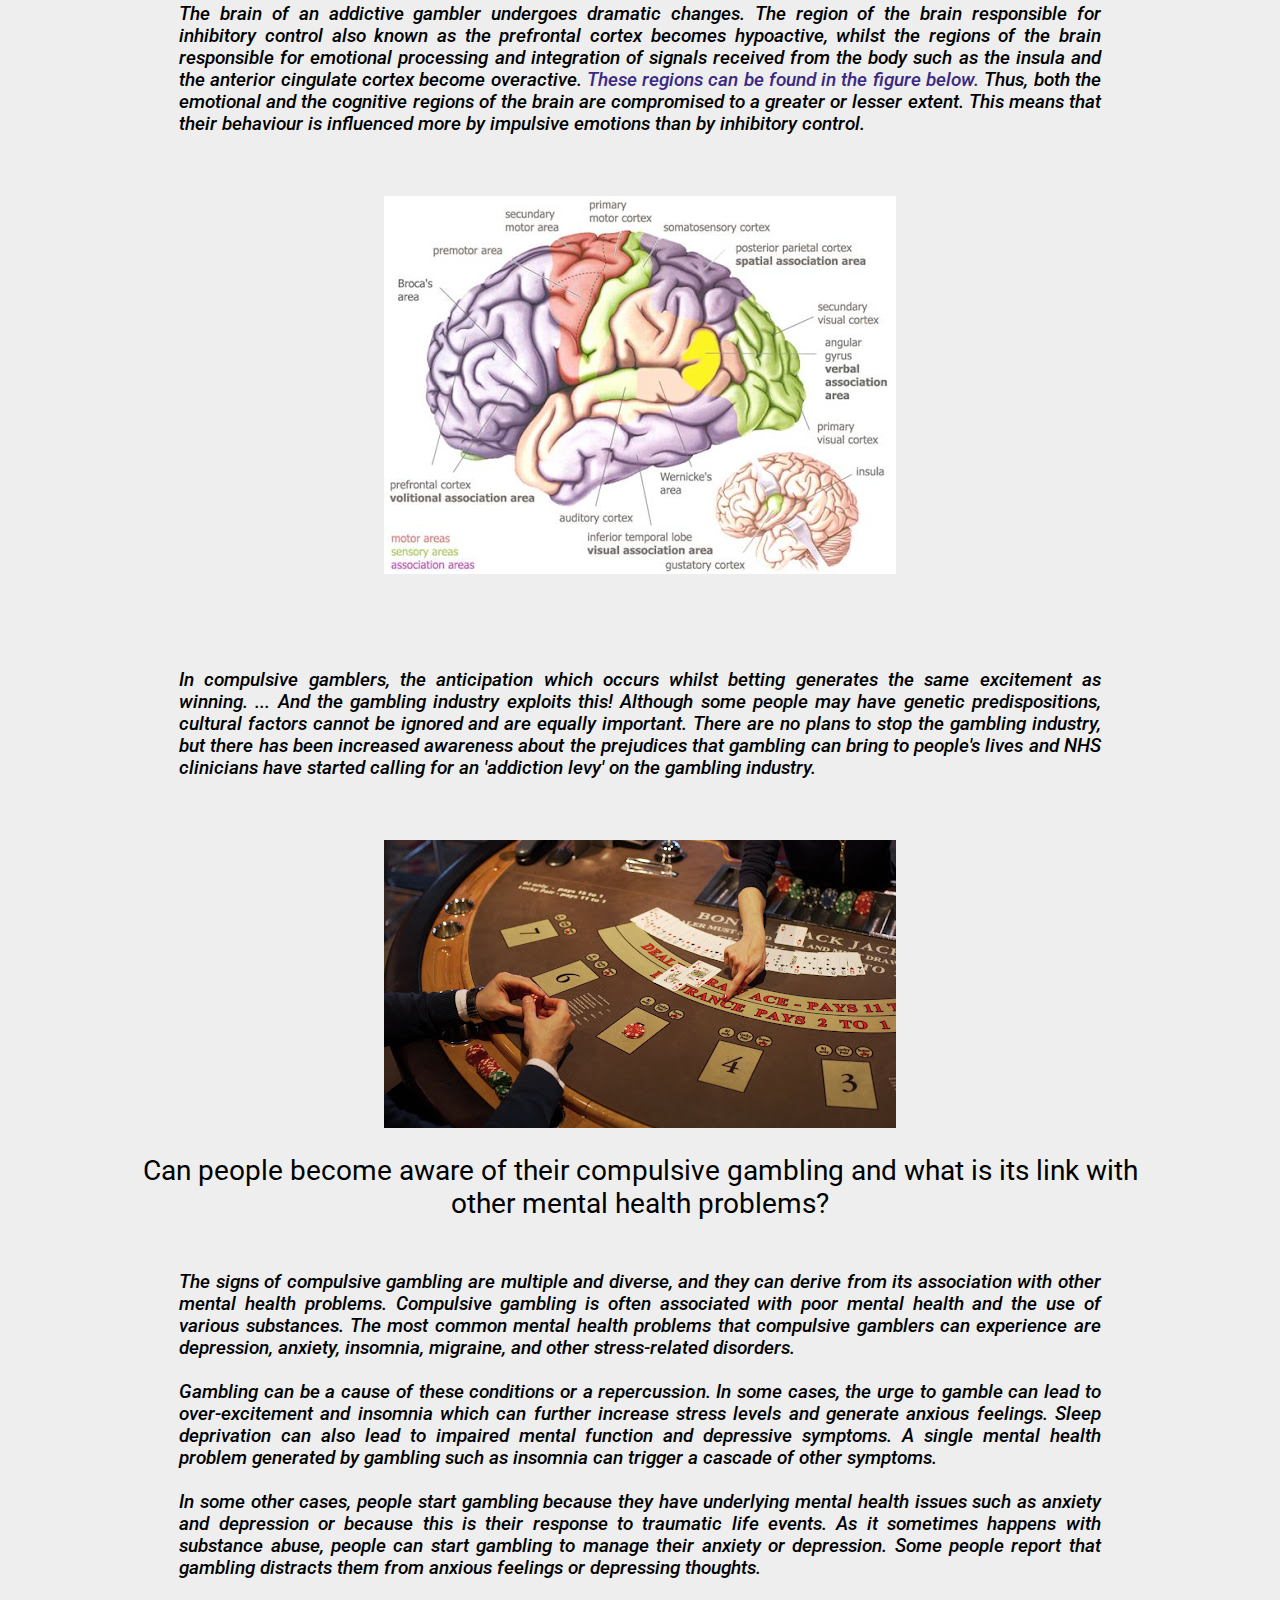
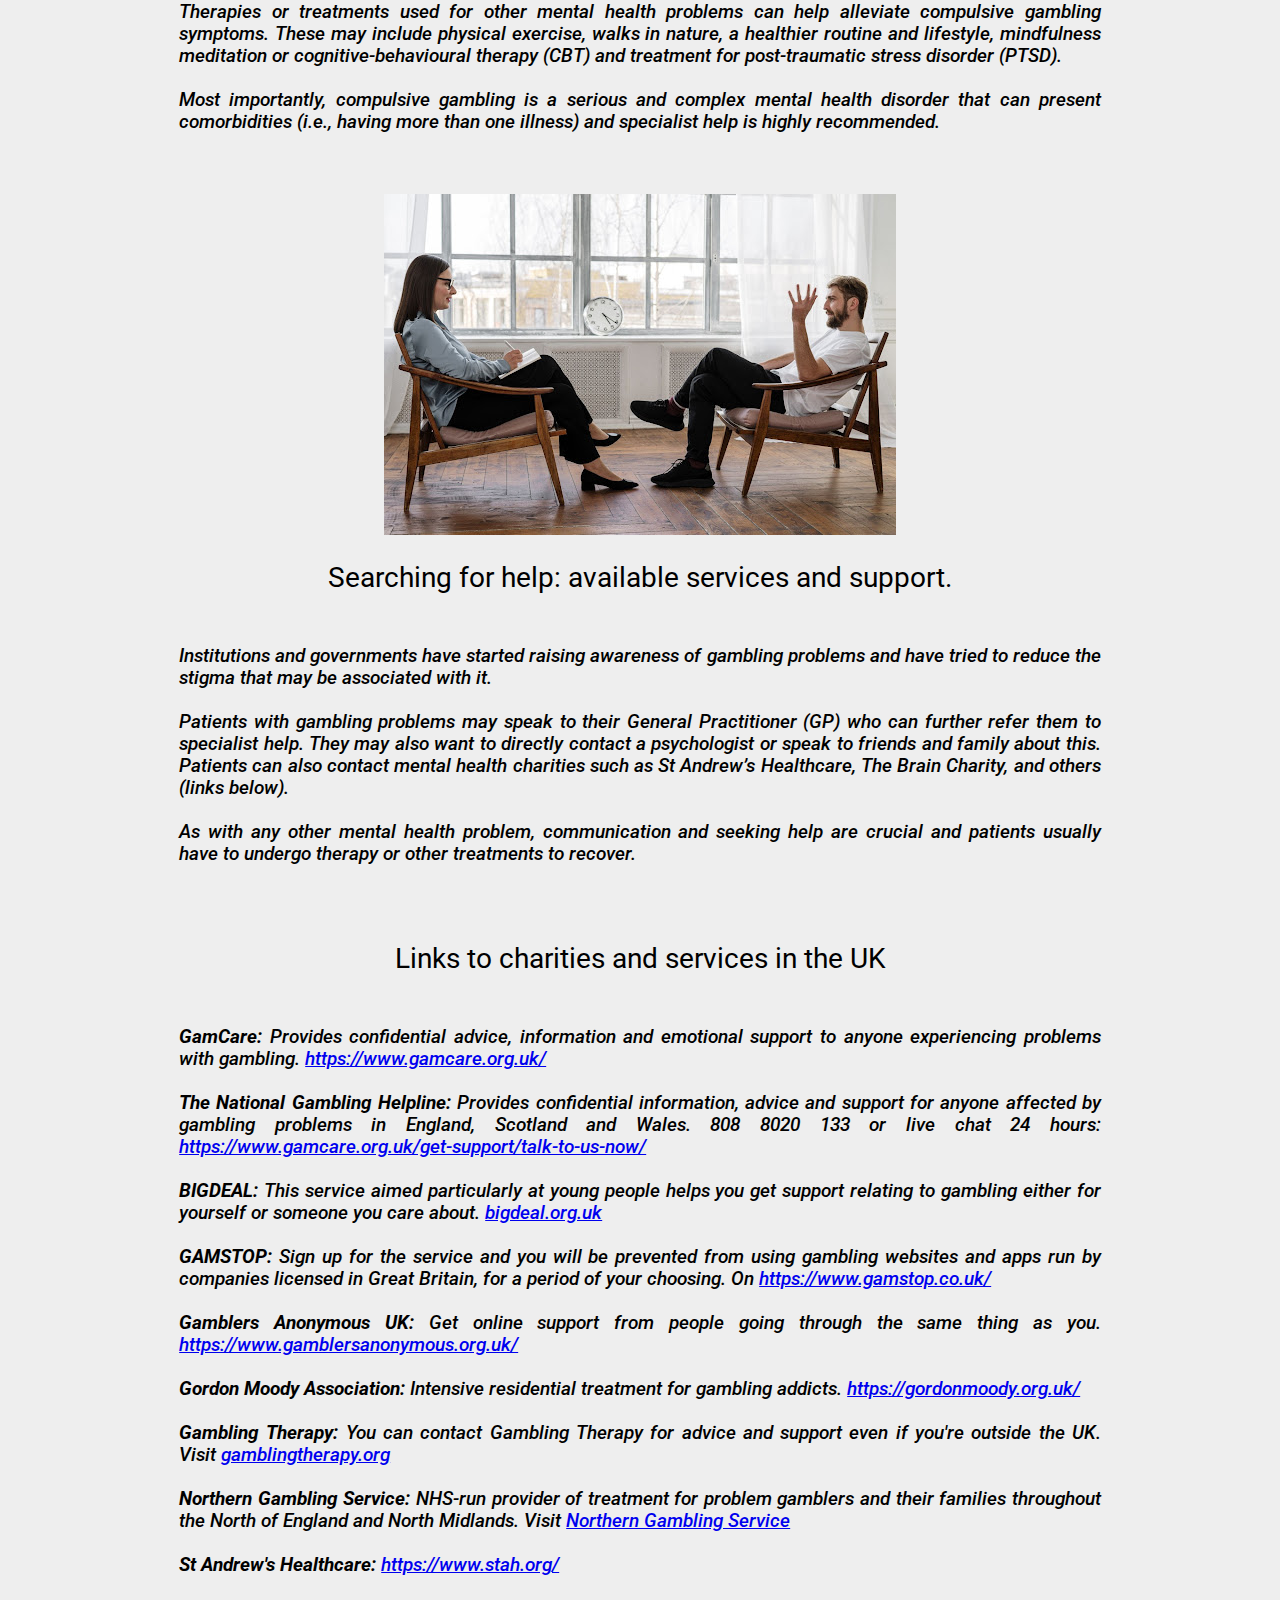
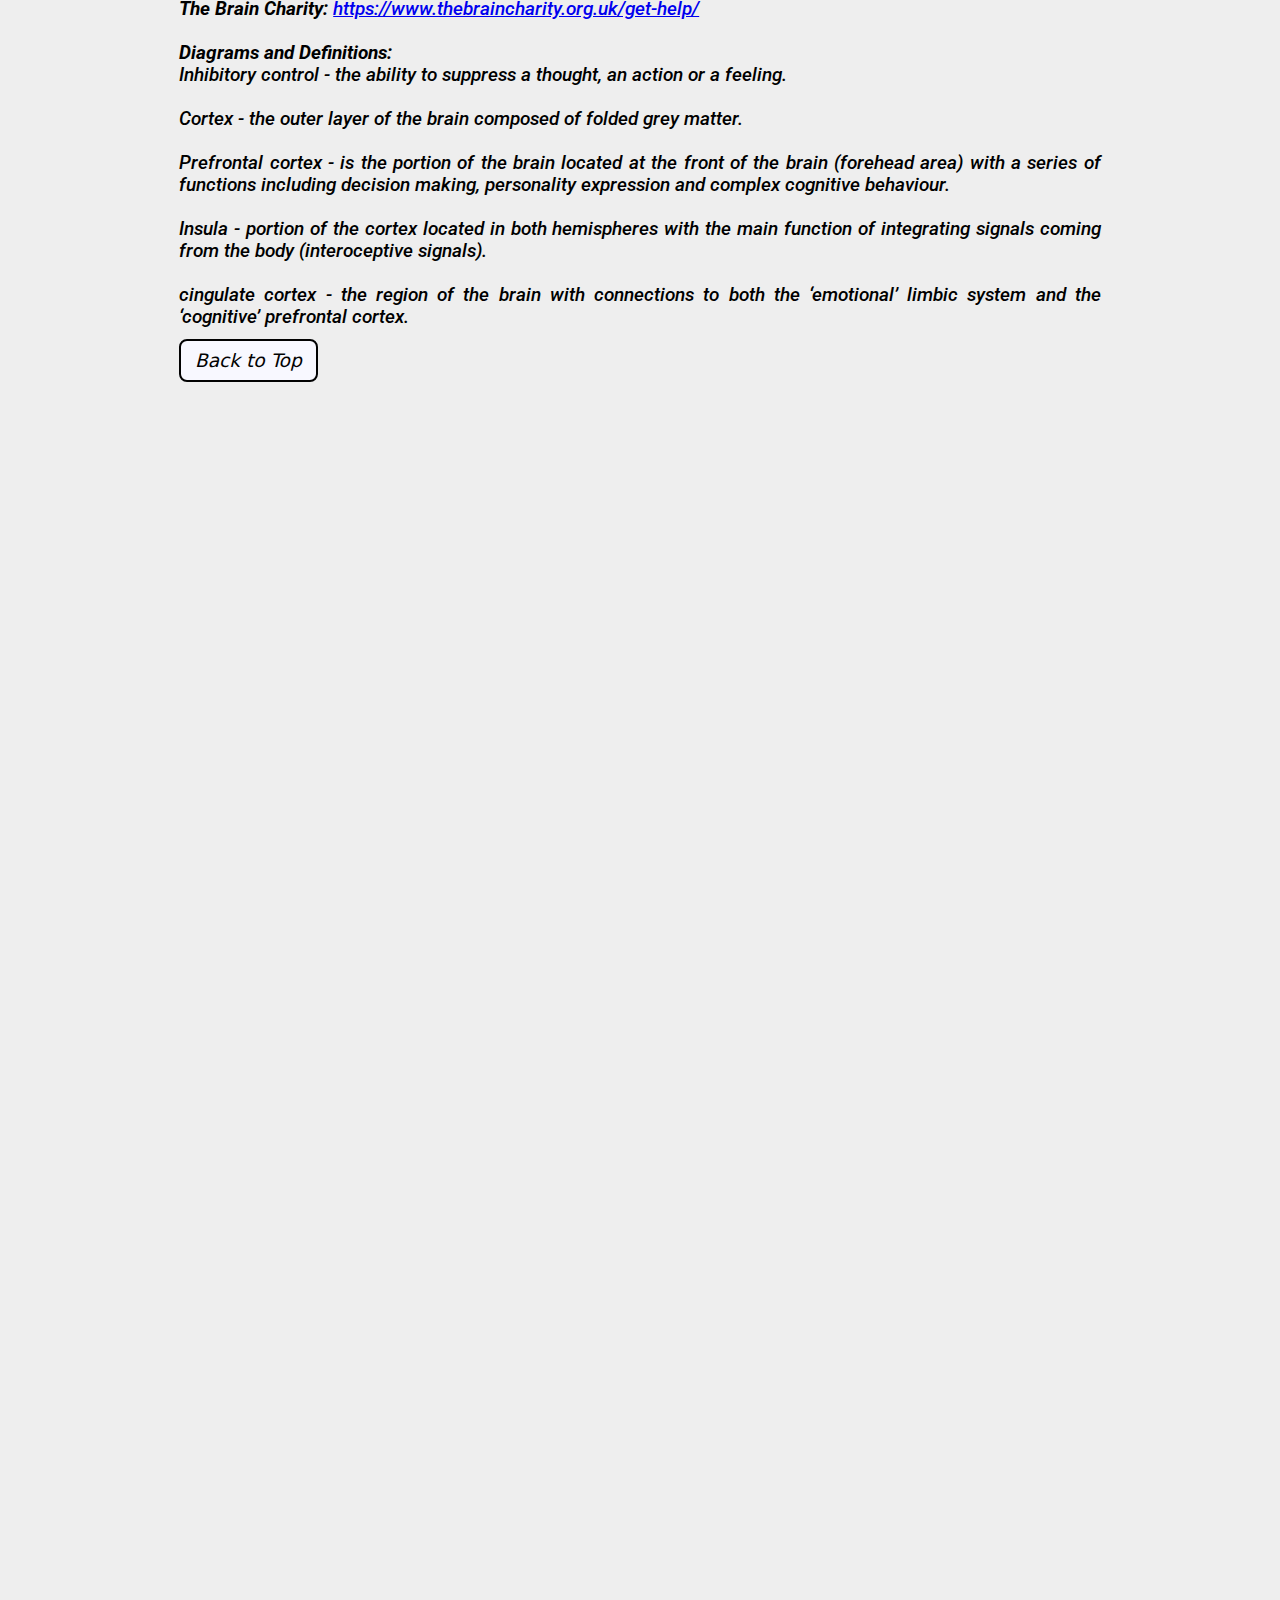
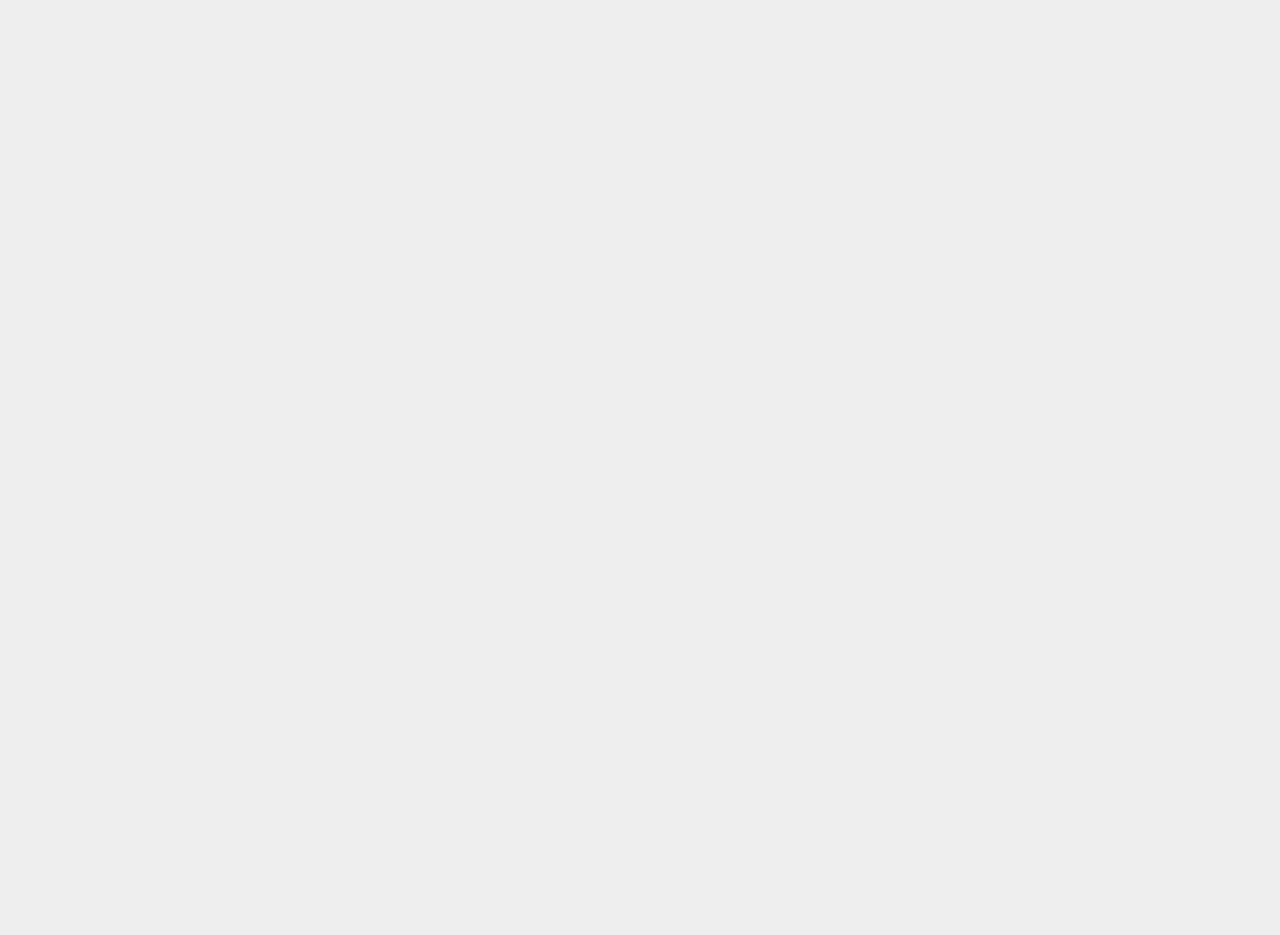
<file: gambling.html>
<!DOCTYPE html>
<html lang="en">
<head>
    <meta charset="UTF-8">
    <meta http-equiv="X-UA-Compatible" content="IE=edge">
    <meta name="viewport" content="width=device-width, initial-scale=1.0">

    <!--Link for main page stylesheet-->
    <link rel="stylesheet" href="gambling.css">

    <!--Favicon image-->
    <link rel="shortcut icon" type="image/x-icon" href="favicon.ico">

    <!--Title of the page-->
    <title>Stopping compulsive gambling | Kocoon</title>

</head>
<body>

    <!--Navigation bar-->
    <nav id="navigation">
        <ul class="navbar">

            <div class="left">
                <!--Logo of Kocoon goes here (images/Kocoon.png)-->
                <div class="left-nav-image"></div>
                <a href="index.html">
                    <img src="images/transparentLogo.png" alt="Kocoon-image">
                </a>
            </div>

            <div class="middle">
                <!--Hamburger menu goes here (mobile and tablet) || list items (desktop and beyond)-->
                <li><a href="index.html#about_us">About Us</a></li>
                <li><a href="index.html#our_articles">Our Articles</a></li>
                <li><a href="index.html#our_community">Our Community</a></li>
                <li><a href="#">Team</a></li>
                <li><a href="index.html#footer">Contact Us</a></li>
            </div>

            <div class="right">
                <!--social media icons/links-->
                <a href="https://www.linkedin.com/company/kocoonco-op/" target="_blank">
                    <img src="images/linkedin-icon.png" alt="Kocoon-linkedin"></a>
                <a href="https://www.instagram.com/koco.on/" target="_blank">
                <img src="images/instagram-icon.png" alt="Kocoon-instagram"></a>
            </div>
        </ul>
    </nav>

    <!--section-1 (Landing Page)-->
    <section class="section-1" id="landing_page">
        <!--sub1-section1-->
        <section class="sub1-section1">
            <!--h2-->
            <h2>
                Stopping compulsive gambling
            </h2>

            <h3>
                How does it affect mental health and where can we ask for support?
            </h3>

            <div>
                <a href="index.html">Return To Homepage</a>
                <a href="anxiety.html">Anxiety Article</a>
            </div>

        </section>
    </section>

    <!--section-2 (Article/blog)-->
    <section class="section-2">
        <section class="sub1-section2">

            <h3>
                Stopping compulsive gambling. How does it affect mental health and where can we ask for support?
            </h3>

            <p>
                Compulsive gambling is the inability to resist or control the impulse of gambling. Traditionally, gambling has been widely accepted by cultures around the world. Some Roman emperors including Augustus and Nero were compulsive gamblers and gambling was common to cultures extending from far East China to the Americas.
            <br><br>In recent decades, gambling has been identified as a societal problem that can have serious consequences on people’s lives leading to problems with personal relationships, job loss, bankruptcy or even crime and fraud. Technological progress played an important role in the development of gambling practices such as online gambling. It increased its spread amplifying the negative impact that compulsive gambling has had on people and on society.
            </p>
    
            <h3>
                But how do people become addicted to gambling?
            </h3>
    
            <p>
                <b>Compulsive gambling is not a personal choice or a failure of will.</b> It is an addictive disorder sharing common neural mechanisms with other disorders such as substance abuse or compulsive eating.
            <br><br>The brain of an addictive gambler undergoes dramatic changes. The region of the brain responsible for inhibitory control also known as the <em>prefrontal cortex</em> becomes hypoactive, whilst the regions of the brain responsible for emotional processing and integration of signals received from the body such as the <em> insula </em> and the anterior cingulate cortex become overactive. <span> These regions can be found in the figure below. </span> Thus, both the emotional and the cognitive regions of the brain are compromised to a greater or lesser extent. This means that their behaviour is influenced more by impulsive emotions than by inhibitory control.</p>
    
            <div class="gambling_image_container">
                <img src="images/compulsiveGamblingImages/brain_Image1.png" alt="brain_Image1">
            </div>
    
            <p>
            <br><br>In compulsive gamblers, the anticipation which occurs whilst betting generates the same excitement as winning. ... And the gambling industry exploits this!
            <br<br>Although some people may have genetic predispositions, cultural factors cannot be ignored and are equally important. There are no plans to stop the gambling industry, but there has been increased awareness about the prejudices that gambling can bring to people's lives and NHS clinicians have started calling for an 'addiction levy' on the gambling industry.  
            </p>

            <div class="gambling_image_container">
                <img src="images/compulsiveGamblingImages/gambling_Image1.jpg" alt="gambling_Image1">
            </div>

            <h3>
                Can people become aware of their compulsive gambling and what is its link with other mental health problems?
            </h3>
    
            <p>
                The signs of compulsive gambling are multiple and diverse, and they can derive from its association with other mental health problems. Compulsive gambling is often associated with poor mental health and the use of various substances. The most common mental health problems that compulsive gamblers can experience are depression, anxiety, insomnia, migraine, and other stress-related disorders.  
            <br><br>Gambling can be a cause of these conditions or a repercussion. In some cases, the urge to gamble can lead to over-excitement and insomnia which can further increase stress levels and generate anxious feelings. Sleep deprivation can also lead to impaired mental function and depressive symptoms. A single mental health problem generated by gambling such as insomnia can trigger a cascade of other symptoms.
            <br><br>In some other cases, people start gambling because they have underlying mental health issues such as anxiety and depression or because this is their response to traumatic life events. As it sometimes happens with substance abuse, people can start gambling to manage their anxiety or depression. Some people report that gambling distracts them from anxious feelings or depressing thoughts. 
            <br><br>Therapies or treatments used for other mental health problems can help alleviate compulsive gambling symptoms. These may include physical exercise, walks in nature, a healthier routine and lifestyle, mindfulness meditation or cognitive-behavioural therapy (CBT) and treatment for post-traumatic stress disorder (PTSD).
            <br><br>Most importantly, compulsive gambling is a serious and complex mental health disorder that can present comorbidities (i.e., having more than one illness) and specialist help is highly recommended.
            </p>

            <div class="gambling_image_container">
                <img src="images/compulsiveGamblingImages/theropy_Image1.jpg" alt="therapy_Image1">
            </div>

            <h3>
                Searching for help: available services and support.
            </h3>

            <p>
                Institutions and governments have started raising awareness of gambling problems and have tried to reduce the stigma that may be associated with it.
            <br><br>Patients with gambling problems may speak to their General Practitioner (GP) who can further refer them to specialist help. They may also want to directly contact a psychologist or speak to friends and family about this. Patients can also contact mental health charities such as St Andrew’s Healthcare, The Brain Charity, and others (links below).
            <br><br>As with any other mental health problem, communication and seeking help are crucial and patients usually have to undergo therapy or other treatments to recover.

            </p>

            <h3>
                Links to charities and services in the UK
            </h3>

            <p>
                <b>GamCare:</b> Provides confidential advice, information and emotional support to anyone experiencing problems with gambling.  <a href=" https://www.gamcare.org.uk/"> https://www.gamcare.org.uk/</a>
                <br><br>
                <b>The National Gambling Helpline:</b> Provides confidential information, advice and support for anyone affected by gambling problems in England, Scotland and Wales.
                808 8020 133 or live chat 24 hours: <a href="https://www.gamcare.org.uk/get-support/talk-to-us-now/">https://www.gamcare.org.uk/get-support/talk-to-us-now/</a>
                <br><br>
                <b>BIGDEAL:</b> This service aimed particularly at young people helps you get support relating to gambling either for yourself or someone you care about. <a href="bigdeal.org.uk">bigdeal.org.uk</a>
                <br><br>
                <b>GAMSTOP:</b> Sign up for the service and you will be prevented from using gambling websites and apps run by companies licensed in Great Britain, for a period of your choosing. On <a href="https://www.gamstop.co.uk/">https://www.gamstop.co.uk/</a>
                <br><br>
                <b>Gamblers Anonymous UK:</b> Get online support from people going through the same thing as you. <a href="https://www.gamblersanonymous.org.uk/">https://www.gamblersanonymous.org.uk/</a>
                <br><br>
                <b>Gordon Moody Association:</b> Intensive residential treatment for gambling addicts. <a href="https://gordonmoody.org.uk/">https://gordonmoody.org.uk/</a>
                <br><br>
                <b>Gambling Therapy:</b> You can contact Gambling Therapy for advice and support even if you're outside the UK. Visit <a href="gamblingtherapy.org">gamblingtherapy.org</a>
                <br><br>
                <b>Northern Gambling Service:</b> NHS-run provider of treatment for problem gamblers and their families throughout the North of England and North Midlands. Visit <a href="Northern Gambling Service">Northern Gambling Service</a>
                <br><br>
                <b>St Andrew's Healthcare:</b> <a href="https://www.stah.org/">https://www.stah.org/</a>
                <br><br>
                <b>The Brain Charity:</b> <a href=" https://www.thebraincharity.org.uk/get-help/"> https://www.thebraincharity.org.uk/get-help/</a>
                <br><br>
                <b>Diagrams and Definitions:</b><br>
                <em>Inhibitory control</em> - the ability to suppress a thought, an action or a feeling.
                <br><br><em>Cortex</em> - the outer layer of the brain composed of folded grey matter.
                <br><br><em>Prefrontal cortex </em> - is the portion of the brain located at the front of the brain (forehead area) with a series of functions including decision making, personality expression and complex cognitive behaviour.
                <br><br><em>Insula </em> - portion of the cortex located in both hemispheres with the main function of integrating signals coming from the body (interoceptive signals). 
                <br><br><em>cingulate cortex</em> - the region of the brain with connections to both the ‘emotional’ limbic system and the ‘cognitive’ prefrontal cortex.

                <br><br><a class="back-to-top-btn" href="#landing_page">Back to Top</a>
            </p>

        </section>
    </section>

    <script src="script.js"></script>
</body>
</html>
</file>
<file: anxiety.css>
@import url("https://fonts.googleapis.com/css2?family=Roboto:wght@500&display=swap");
/*Variable setting for the about section*/
/* Making the page highlighting a different color*/
::-moz-selection {
  background: #392884af;
  /* WebKit/Blink Browsers */
}
::selection {
  background: #392884af;
  /* WebKit/Blink Browsers */
}

html {
  scroll-behavior: smooth;
}

/* Reset the page settings */
* {
  margin: 0;
  padding: 0;
}

/* NAVIGATION BAR*/
nav {
  background: #39288400;
  height: 14vh;
  position: fixed;
  z-index: 9999;
  width: -webkit-fill-available;
}

nav .navbar {
  display: -webkit-box;
  display: -ms-flexbox;
  display: flex;
  -webkit-box-align: center;
      -ms-flex-align: center;
          align-items: center;
  -webkit-box-pack: space-evenly;
      -ms-flex-pack: space-evenly;
          justify-content: space-evenly;
  -webkit-box-orient: horizontal;
  -webkit-box-direction: normal;
      -ms-flex-direction: row;
          flex-direction: row;
  height: 15vh;
}

nav .navbar .left img {
  height: 8vh;
  width: 15vw;
  background-repeat: no-repeat;
  margin: 4.8% 0% 0% 0%;
}

nav .navbar .left img:hover {
  cursor: pointer;
}

nav .navbar .middle {
  text-decoration: none;
  display: -webkit-box;
  display: -ms-flexbox;
  display: flex;
  -webkit-box-align: center;
      -ms-flex-align: center;
          align-items: center;
  -webkit-box-pack: center;
      -ms-flex-pack: center;
          justify-content: center;
  -webkit-box-orient: horizontal;
  -webkit-box-direction: normal;
      -ms-flex-direction: row;
          flex-direction: row;
}

nav .navbar .middle li {
  list-style: none;
  margin: 0% 30px 0% 0%;
  font-size: 1.5vw;
  font-family: 'Roboto', sans-serif;
  -webkit-transition: ease-in-out 0.5s;
  transition: ease-in-out 0.5s;
}

nav .navbar .middle li a {
  -webkit-transition: ease-in-out 0.5s;
  transition: ease-in-out 0.5s;
  text-decoration: none;
  color: #f5f5f5;
  opacity: 80%;
}

nav .navbar .middle li a:hover {
  -webkit-transition: ease-in-out 0.5s;
  transition: ease-in-out 0.5s;
  color: whitesmoke;
  opacity: 100%;
  cursor: pointer;
}

nav .navbar .middle li:hover {
  -webkit-transition: ease-in-out 0.5s;
  transition: ease-in-out 0.5s;
  color: whitesmoke;
  cursor: pointer;
}

nav .navbar .right img {
  margin: 0% 10px 0% 0%;
  width: 3vw;
  -webkit-transition: ease-in-out 0.5s;
  transition: ease-in-out 0.5s;
}

nav .navbar .right img:hover {
  -webkit-transition: ease-in-out 0.5s;
  transition: ease-in-out 0.5s;
  -webkit-filter: invert(100%);
          filter: invert(100%);
  cursor: pointer;
}

/* Section 1 (Hero Section)*/
.section-1 {
  background: -webkit-gradient(linear, left top, left bottom, from(#392884), to(rgba(143, 118, 255, 0.42))), url(images/sigmund-HsTnjCVQ798-unsplash.jpg);
  background: linear-gradient(#392884, rgba(143, 118, 255, 0.42)), url(images/sigmund-HsTnjCVQ798-unsplash.jpg);
  background-size: cover;
  min-height: 80%;
  width: 100%;
  height: 115vh;
  display: -webkit-box;
  display: -ms-flexbox;
  display: flex;
  -webkit-box-align: center;
      -ms-flex-align: center;
          align-items: center;
  -webkit-box-pack: center;
      -ms-flex-pack: center;
          justify-content: center;
  -webkit-box-orient: horizontal;
  -webkit-box-direction: normal;
      -ms-flex-direction: row;
          flex-direction: row;
}

.section-1 .sub1-section1 {
  display: -webkit-box;
  display: -ms-flexbox;
  display: flex;
  -webkit-box-align: baseline;
      -ms-flex-align: baseline;
          align-items: baseline;
  -webkit-box-pack: center;
      -ms-flex-pack: center;
          justify-content: center;
  -webkit-box-orient: vertical;
  -webkit-box-direction: normal;
      -ms-flex-direction: column;
          flex-direction: column;
  height: 62vh;
  margin: -3% 20% 0% 9%;
  width: -webkit-fill-available;
}

.section-1 .sub1-section1 h2 {
  font-size: 7vw;
  text-align: left;
  font-family: 'Roboto', sans-serif;
  -ms-flex-item-align: baseline;
      align-self: baseline;
  color: #f8f8ff;
}

.section-1 .sub1-section1 h3 {
  font-size: 3.5vw;
  text-align: left;
  font-family: system-ui;
  font-weight: inherit;
  color: ghostwhite;
}

.section-1 .sub1-section1 div {
  display: -webkit-box;
  display: -ms-flexbox;
  display: flex;
  -webkit-box-align: center;
      -ms-flex-align: center;
          align-items: center;
  -webkit-box-pack: left;
      -ms-flex-pack: left;
          justify-content: left;
  -webkit-box-orient: horizontal;
  -webkit-box-direction: normal;
      -ms-flex-direction: row;
          flex-direction: row;
  width: -webkit-fill-available;
}

.section-1 .sub1-section1 div a {
  margin: 6% 1.5% 0% 0%;
  font-size: 1.45vw;
  border: 2.5px solid #020202;
  border-radius: 8px;
  padding: 1% 1.5% 1% 1.5%;
  font-family: system-ui;
  font-weight: 500;
  -ms-flex-item-align: start;
      align-self: flex-start;
  -webkit-transition: ease-in-out 0.5s;
  transition: ease-in-out 0.5s;
  background: rgba(248, 248, 255, 0.966);
  text-decoration: none;
  color: #020202;
}

.section-1 .sub1-section1 div a:hover {
  color: whitesmoke;
  background: #070707;
  border: 2.5px solid #020202;
  -webkit-transition: ease-in-out 0.5s;
  transition: ease-in-out 0.5s;
  cursor: pointer;
}

.section-1 .sub2-section1 {
  width: 30vw;
  display: -webkit-box;
  display: -ms-flexbox;
  display: flex;
  -webkit-box-align: center;
      -ms-flex-align: center;
          align-items: center;
  -webkit-box-pack: center;
      -ms-flex-pack: center;
          justify-content: center;
}

.section-1 .sub2-section1 img {
  width: 27vw;
}

/* Section 2 (Article Blog) */
.section-2 {
  height: 850vh;
  background: #eeeeee;
}

.section-2 .sub1-section2 {
  display: -webkit-box;
  display: -ms-flexbox;
  display: flex;
  -webkit-box-align: center;
      -ms-flex-align: center;
          align-items: center;
  -webkit-box-orient: vertical;
  -webkit-box-direction: normal;
      -ms-flex-direction: column;
          flex-direction: column;
  margin: 0% 10% 0% 10%;
}

.section-2 .sub1-section2 p {
  margin-top: 2.5%;
  font-size: 1.45vw;
  font-family: 'Roboto';
  font-weight: 100;
  word-spacing: 10px;
  font-style: oblique;
  font-weight: 500;
  word-spacing: 0vw;
  text-align: justify;
  margin: 2vw;
}

.section-2 .sub1-section2 p span {
  color: #392884;
}

.section-2 .sub1-section2 .anxiety_image_container {
  display: -webkit-box;
  display: -ms-flexbox;
  display: flex;
  -webkit-box-align: center;
      -ms-flex-align: center;
          align-items: center;
  -webkit-box-pack: center;
      -ms-flex-pack: center;
          justify-content: center;
  -webkit-box-orient: horizontal;
  -webkit-box-direction: normal;
      -ms-flex-direction: row;
          flex-direction: row;
  max-width: -webkit-fill-available;
  padding-top: 10px;
}

.section-2 .sub1-section2 .anxiety_image_container img {
  width: -webkit-fill-available;
  height: auto;
}

.section-2 .sub1-section2 h3 {
  font-size: 2.2vw;
  font-family: 'Roboto';
  font-weight: normal;
  text-align: center;
}

.section-2 .sub1-section2 h4 {
  font-size: 1.5vw;
  font-family: 'Roboto';
  font-weight: normal;
  text-align: center;
}

.section-2 .sub1-section2 .back-to-top-btn {
  margin: 6% 1.5% 0% 0%;
  font-size: 1.45vw;
  border: 2.5px solid #020202;
  border-radius: 8px;
  padding: 1% 1.5% 1% 1.5%;
  font-family: system-ui;
  font-weight: 500;
  -ms-flex-item-align: start;
      align-self: flex-start;
  -webkit-transition: ease-in-out 0.5s;
  transition: ease-in-out 0.5s;
  background: rgba(248, 248, 255, 0.966);
  text-decoration: none;
  color: #020202;
}

.section-2 .sub1-section2 .back-to-top-btn:hover {
  color: whitesmoke;
  background: #070707;
  border: 2.5px solid #020202;
  -webkit-transition: ease-in-out 0.5s;
  transition: ease-in-out 0.5s;
  cursor: pointer;
}

.section-2 .sub1-section2 ul {
  -ms-flex-item-align: start;
      align-self: flex-start;
}

.section-2 .sub1-section2 ul li {
  margin-top: 2.5%;
  font-size: 1.45vw;
  font-family: 'Roboto';
  font-weight: 100;
  word-spacing: 10px;
  font-style: oblique;
  font-weight: 500;
  word-spacing: 0vw;
  text-align: justify;
  margin: 2vw;
}

/*Majority of phones and some tablets (ipad Air, ipad mini, surface pro 7) (works when we are vertical and horizontal)*/
@media screen and (min-height: 440px) and (max-width: 912px) {
  /* NAVIGATION BAR*/
  nav {
    background: #39288400;
    height: 14vh;
    position: fixed;
    z-index: 9999;
    width: -webkit-fill-available;
  }
  nav .navbar {
    display: -webkit-box;
    display: -ms-flexbox;
    display: flex;
    -webkit-box-align: center;
        -ms-flex-align: center;
            align-items: center;
    -webkit-box-pack: space-evenly;
        -ms-flex-pack: space-evenly;
            justify-content: space-evenly;
    -webkit-box-orient: horizontal;
    -webkit-box-direction: normal;
        -ms-flex-direction: row;
            flex-direction: row;
    height: 15vh;
  }
  nav .navbar .left img {
    height: 8vh;
    width: 30vw;
    background-repeat: no-repeat;
    margin: 4.8% 0% 0% 0%;
  }
  nav .navbar .middle {
    display: none;
  }
  nav .navbar .right {
    display: none;
  }
  .section-1 {
    height: 48vh;
  }
  .section-1 .sub1-section1 {
    margin: 5.5% 20% 0% 9%;
  }
  .section-1 .sub1-section1 div a {
    font-size: 3vw;
    margin: 6% 3% 0% 0%;
    border: 1px solid #020202;
    border-radius: 8px;
    padding: 1.5% 2.5% 2% 2.5%;
  }
  .section-1 .sub1-section1 h3 {
    font-size: 4vw;
    margin-top: 3.5%;
  }
  .section-1 .sub1-section1 h2 {
    font-size: 7vw;
  }
  .section-2 {
    height: 507vh;
  }
  .section-2 .sub1-section2 p {
    word-spacing: -0.25vw;
    font-size: 3vw;
  }
  .section-2 .sub1-section2 h3 {
    font-size: 4.3vw;
  }
  .section-2 .sub1-section2 .back-to-top-btn {
    font-size: 3.45vw;
  }
  .section-2 .sub1-section2 ul {
    -ms-flex-item-align: start;
        align-self: flex-start;
  }
  .section-2 .sub1-section2 ul li {
    margin-top: 2.5%;
    font-size: 2.45vw;
    font-family: 'Roboto';
    font-weight: 100;
    word-spacing: 10px;
    font-style: oblique;
    font-weight: 500;
    word-spacing: 0vw;
    text-align: justify;
    margin: 2vw;
  }
  /* Media query for Tablets [section-2] (Ipad Air, Ipad mimi, Surface Pro 7) */
}

@media screen and (min-height: 440px) and (max-width: 912px) and (min-width: 540px) and (max-width: 912px) and (min-height: 720px) and (max-height: 1368px) {
  .section-2 {
    height: 644vh;
  }
}
/*# sourceMappingURL=anxiety.css.map */
</file>
<file: exercise-science-myth.css>
@import url("https://fonts.googleapis.com/css2?family=Roboto:wght@500&display=swap");
/*Variable setting for the about section*/
/* Making the page highlighting a different color*/
::-moz-selection {
  background: #392884af;
  /* WebKit/Blink Browsers */
}
::selection {
  background: #392884af;
  /* WebKit/Blink Browsers */
}

html {
  scroll-behavior: smooth;
}

/* Reset the page settings */
* {
  margin: 0;
  padding: 0;
}

/* NAVIGATION BAR*/
nav {
  background: #39288400;
  height: 14vh;
  position: fixed;
  z-index: 9999;
  width: -webkit-fill-available;
}

nav .navbar {
  display: -webkit-box;
  display: -ms-flexbox;
  display: flex;
  -webkit-box-align: center;
      -ms-flex-align: center;
          align-items: center;
  -webkit-box-pack: space-evenly;
      -ms-flex-pack: space-evenly;
          justify-content: space-evenly;
  -webkit-box-orient: horizontal;
  -webkit-box-direction: normal;
      -ms-flex-direction: row;
          flex-direction: row;
  height: 15vh;
}

nav .navbar .left img {
  height: 8vh;
  width: 15vw;
  background-repeat: no-repeat;
  margin: 4.8% 0% 0% 0%;
}

nav .navbar .left img:hover {
  cursor: pointer;
}

nav .navbar .middle {
  text-decoration: none;
  display: -webkit-box;
  display: -ms-flexbox;
  display: flex;
  -webkit-box-align: center;
      -ms-flex-align: center;
          align-items: center;
  -webkit-box-pack: center;
      -ms-flex-pack: center;
          justify-content: center;
  -webkit-box-orient: horizontal;
  -webkit-box-direction: normal;
      -ms-flex-direction: row;
          flex-direction: row;
}

nav .navbar .middle li {
  list-style: none;
  margin: 0% 30px 0% 0%;
  font-size: 1.5vw;
  font-family: 'Roboto', sans-serif;
  -webkit-transition: ease-in-out 0.5s;
  transition: ease-in-out 0.5s;
}

nav .navbar .middle li a {
  -webkit-transition: ease-in-out 0.5s;
  transition: ease-in-out 0.5s;
  text-decoration: none;
  color: #f5f5f5;
  opacity: 80%;
}

nav .navbar .middle li a:hover {
  -webkit-transition: ease-in-out 0.5s;
  transition: ease-in-out 0.5s;
  color: whitesmoke;
  opacity: 100%;
  cursor: pointer;
}

nav .navbar .middle li:hover {
  -webkit-transition: ease-in-out 0.5s;
  transition: ease-in-out 0.5s;
  color: whitesmoke;
  cursor: pointer;
}

nav .navbar .right img {
  margin: 0% 10px 0% 0%;
  width: 3vw;
  -webkit-transition: ease-in-out 0.5s;
  transition: ease-in-out 0.5s;
}

nav .navbar .right img:hover {
  -webkit-transition: ease-in-out 0.5s;
  transition: ease-in-out 0.5s;
  -webkit-filter: invert(100%);
          filter: invert(100%);
  cursor: pointer;
}

/* Section 1 (Hero Section)*/
.section-1 {
  background: -webkit-gradient(linear, left top, left bottom, from(#392884), to(rgba(143, 118, 255, 0.42))), url(images/trnava-university-PoEbadI3mQQ-unsplash.jpg);
  background: linear-gradient(#392884, rgba(143, 118, 255, 0.42)), url(images/trnava-university-PoEbadI3mQQ-unsplash.jpg);
  background-size: cover;
  min-height: 80%;
  width: 100%;
  height: 115vh;
  display: -webkit-box;
  display: -ms-flexbox;
  display: flex;
  -webkit-box-align: center;
      -ms-flex-align: center;
          align-items: center;
  -webkit-box-pack: center;
      -ms-flex-pack: center;
          justify-content: center;
  -webkit-box-orient: horizontal;
  -webkit-box-direction: normal;
      -ms-flex-direction: row;
          flex-direction: row;
}

.section-1 .sub1-section1 {
  display: -webkit-box;
  display: -ms-flexbox;
  display: flex;
  -webkit-box-align: baseline;
      -ms-flex-align: baseline;
          align-items: baseline;
  -webkit-box-pack: center;
      -ms-flex-pack: center;
          justify-content: center;
  -webkit-box-orient: vertical;
  -webkit-box-direction: normal;
      -ms-flex-direction: column;
          flex-direction: column;
  height: 62vh;
  margin: -3% 20% 0% 9%;
  width: -webkit-fill-available;
}

.section-1 .sub1-section1 h2 {
  font-size: 7vw;
  text-align: left;
  font-family: 'Roboto', sans-serif;
  -ms-flex-item-align: baseline;
      align-self: baseline;
  color: #f8f8ff;
}

.section-1 .sub1-section1 h3 {
  font-size: 3.5vw;
  text-align: left;
  font-family: system-ui;
  font-weight: inherit;
  color: ghostwhite;
}

.section-1 .sub1-section1 div {
  display: -webkit-box;
  display: -ms-flexbox;
  display: flex;
  -webkit-box-align: center;
      -ms-flex-align: center;
          align-items: center;
  -webkit-box-pack: left;
      -ms-flex-pack: left;
          justify-content: left;
  -webkit-box-orient: horizontal;
  -webkit-box-direction: normal;
      -ms-flex-direction: row;
          flex-direction: row;
  width: -webkit-fill-available;
}

.section-1 .sub1-section1 div a {
  margin: 6% 1.5% 0% 0%;
  font-size: 1.45vw;
  border: 2.5px solid #020202;
  border-radius: 8px;
  padding: 1% 1.5% 1% 1.5%;
  font-family: system-ui;
  font-weight: 500;
  -ms-flex-item-align: start;
      align-self: flex-start;
  -webkit-transition: ease-in-out 0.5s;
  transition: ease-in-out 0.5s;
  background: rgba(248, 248, 255, 0.966);
  text-decoration: none;
  color: #020202;
}

.section-1 .sub1-section1 div a:hover {
  color: whitesmoke;
  background: #070707;
  border: 2.5px solid #020202;
  -webkit-transition: ease-in-out 0.5s;
  transition: ease-in-out 0.5s;
  cursor: pointer;
}

.section-1 .sub2-section1 {
  width: 30vw;
  display: -webkit-box;
  display: -ms-flexbox;
  display: flex;
  -webkit-box-align: center;
      -ms-flex-align: center;
          align-items: center;
  -webkit-box-pack: center;
      -ms-flex-pack: center;
          justify-content: center;
}

.section-1 .sub2-section1 img {
  width: 27vw;
}

/* Section 2 (Article Blog) */
.section-2 {
  height: 850vh;
  background: #eeeeee;
}

.section-2 .sub1-section2 {
  display: -webkit-box;
  display: -ms-flexbox;
  display: flex;
  -webkit-box-align: center;
      -ms-flex-align: center;
          align-items: center;
  -webkit-box-orient: vertical;
  -webkit-box-direction: normal;
      -ms-flex-direction: column;
          flex-direction: column;
  margin: 0% 10% 0% 10%;
}

.section-2 .sub1-section2 p {
  margin-top: 2.5%;
  font-size: 1.45vw;
  font-family: 'Roboto';
  font-weight: 100;
  word-spacing: 10px;
  font-style: oblique;
  font-weight: 500;
  word-spacing: 0vw;
  text-align: justify;
  margin: 2vw;
}

.section-2 .sub1-section2 p span {
  color: #392884;
}

.section-2 .sub1-section2 .esm_image_container {
  display: -webkit-box;
  display: -ms-flexbox;
  display: flex;
  -webkit-box-align: center;
      -ms-flex-align: center;
          align-items: center;
  -webkit-box-pack: center;
      -ms-flex-pack: center;
          justify-content: center;
  -webkit-box-orient: horizontal;
  -webkit-box-direction: normal;
      -ms-flex-direction: row;
          flex-direction: row;
  max-width: -webkit-fill-available;
  padding-top: 10px;
}

.section-2 .sub1-section2 .esm_image_container img {
  width: -webkit-fill-available;
  height: auto;
}

.section-2 .sub1-section2 h3 {
  font-size: 2.2vw;
  font-family: 'Roboto';
  font-weight: normal;
  text-align: center;
  padding-top: 20px;
}

.section-2 .sub1-section2 h4 {
  font-size: 1.5vw;
  font-family: 'Roboto';
  font-weight: normal;
  text-align: center;
}

.section-2 .sub1-section2 ol li {
  font-family: 'Roboto';
  font-weight: normal;
  text-align: left;
  padding-top: 10px;
}

.section-2 .sub1-section2 .back-to-top-btn {
  margin: 6% 1.5% 0% 0%;
  font-size: 1.45vw;
  border: 2.5px solid #020202;
  border-radius: 8px;
  padding: 1% 1.5% 1% 1.5%;
  font-family: system-ui;
  font-weight: 500;
  -ms-flex-item-align: start;
      align-self: flex-start;
  -webkit-transition: ease-in-out 0.5s;
  transition: ease-in-out 0.5s;
  background: rgba(248, 248, 255, 0.966);
  text-decoration: none;
  color: #020202;
}

.section-2 .sub1-section2 .back-to-top-btn:hover {
  color: whitesmoke;
  background: #070707;
  border: 2.5px solid #020202;
  -webkit-transition: ease-in-out 0.5s;
  transition: ease-in-out 0.5s;
  cursor: pointer;
}

.section-2 .sub1-section2 ul {
  -ms-flex-item-align: start;
      align-self: flex-start;
}

.section-2 .sub1-section2 ul li {
  margin-top: 2.5%;
  font-size: 1.45vw;
  font-family: 'Roboto';
  font-weight: 100;
  word-spacing: 10px;
  font-style: oblique;
  font-weight: 500;
  word-spacing: 0vw;
  text-align: justify;
  margin: 2vw;
}

/*Majority of phones and some tablets (ipad Air, ipad mini, surface pro 7) (works when we are vertical and horizontal)*/
@media screen and (min-height: 440px) and (max-width: 912px) {
  /* NAVIGATION BAR*/
  nav {
    background: #39288400;
    height: 14vh;
    position: fixed;
    z-index: 9999;
    width: -webkit-fill-available;
  }
  nav .navbar {
    display: -webkit-box;
    display: -ms-flexbox;
    display: flex;
    -webkit-box-align: center;
        -ms-flex-align: center;
            align-items: center;
    -webkit-box-pack: space-evenly;
        -ms-flex-pack: space-evenly;
            justify-content: space-evenly;
    -webkit-box-orient: horizontal;
    -webkit-box-direction: normal;
        -ms-flex-direction: row;
            flex-direction: row;
    height: 15vh;
  }
  nav .navbar .left img {
    height: 8vh;
    width: 30vw;
    background-repeat: no-repeat;
    margin: 4.8% 0% 0% 0%;
    height: auto;
  }
  nav .navbar .middle {
    display: none;
  }
  nav .navbar .right {
    display: none;
  }
  .section-1 {
    height: 48vh;
  }
  .section-1 .sub1-section1 {
    margin: 5.5% 20% 0% 9%;
  }
  .section-1 .sub1-section1 div a {
    font-size: 3vw;
    margin: 6% 3% 0% 0%;
    border: 1px solid #020202;
    border-radius: 8px;
    padding: 1.5% 2.5% 2% 2.5%;
  }
  .section-1 .sub1-section1 h3 {
    font-size: 4vw;
    margin-top: 3.5%;
  }
  .section-1 .sub1-section1 h2 {
    font-size: 7vw;
  }
  .section-2 {
    height: auto;
    max-height: -webkit-fit-content;
    max-height: -moz-fit-content;
    max-height: fit-content;
  }
  .section-2 .sub1-section2 p {
    word-spacing: -0.25vw;
    font-size: 3vw;
  }
  .section-2 .sub1-section2 h3 {
    font-size: 4.3vw;
  }
  .section-2 .sub1-section2 .back-to-top-btn {
    font-size: 3.45vw;
  }
  .section-2 .sub1-section2 ul {
    -ms-flex-item-align: start;
        align-self: flex-start;
  }
  .section-2 .sub1-section2 ul li {
    margin-top: 2.5%;
    font-size: 2.45vw;
    font-family: 'Roboto';
    font-weight: 100;
    word-spacing: 10px;
    font-style: oblique;
    font-weight: 500;
    word-spacing: 0vw;
    text-align: justify;
    margin: 2vw;
  }
  /* Media query for Tablets [section-2] (Ipad Air, Ipad mimi, Surface Pro 7) */
}

@media screen and (min-height: 440px) and (max-width: 912px) and (min-width: 540px) and (max-width: 912px) and (min-height: 720px) and (max-height: 1368px) {
  .section-2 {
    height: 644vh;
  }
}
/*# sourceMappingURL=exercise-science-myth.css.map */
</file>
<file: gambling.css>
@import url("https://fonts.googleapis.com/css2?family=Roboto:wght@500&display=swap");
/*Variable setting for the about section*/
/* Making the page highlighting a different color*/
::-moz-selection {
  background: #392884af;
  /* WebKit/Blink Browsers */
}
::selection {
  background: #392884af;
  /* WebKit/Blink Browsers */
}

html {
  scroll-behavior: smooth;
}

/* Reset the page settings */
* {
  margin: 0;
  padding: 0;
}

/* NAVIGATION BAR*/
nav {
  background: #39288400;
  height: 14vh;
  position: fixed;
  z-index: 9999;
  width: -webkit-fill-available;
}

nav .navbar {
  display: -webkit-box;
  display: -ms-flexbox;
  display: flex;
  -webkit-box-align: center;
      -ms-flex-align: center;
          align-items: center;
  -webkit-box-pack: space-evenly;
      -ms-flex-pack: space-evenly;
          justify-content: space-evenly;
  -webkit-box-orient: horizontal;
  -webkit-box-direction: normal;
      -ms-flex-direction: row;
          flex-direction: row;
  height: 15vh;
}

nav .navbar .left img {
  height: 8vh;
  width: 15vw;
  background-repeat: no-repeat;
  margin: 4.8% 0% 0% 0%;
}

nav .navbar .left img:hover {
  cursor: pointer;
}

nav .navbar .middle {
  text-decoration: none;
  display: -webkit-box;
  display: -ms-flexbox;
  display: flex;
  -webkit-box-align: center;
      -ms-flex-align: center;
          align-items: center;
  -webkit-box-pack: center;
      -ms-flex-pack: center;
          justify-content: center;
  -webkit-box-orient: horizontal;
  -webkit-box-direction: normal;
      -ms-flex-direction: row;
          flex-direction: row;
}

nav .navbar .middle li {
  list-style: none;
  margin: 0% 30px 0% 0%;
  font-size: 1.5vw;
  font-family: 'Roboto', sans-serif;
  -webkit-transition: ease-in-out 0.5s;
  transition: ease-in-out 0.5s;
}

nav .navbar .middle li a {
  -webkit-transition: ease-in-out 0.5s;
  transition: ease-in-out 0.5s;
  text-decoration: none;
  color: #f5f5f5;
  opacity: 80%;
}

nav .navbar .middle li a:hover {
  -webkit-transition: ease-in-out 0.5s;
  transition: ease-in-out 0.5s;
  color: whitesmoke;
  opacity: 100%;
  cursor: pointer;
}

nav .navbar .middle li:hover {
  -webkit-transition: ease-in-out 0.5s;
  transition: ease-in-out 0.5s;
  color: whitesmoke;
  cursor: pointer;
}

nav .navbar .right img {
  margin: 0% 10px 0% 0%;
  width: 3vw;
  -webkit-transition: ease-in-out 0.5s;
  transition: ease-in-out 0.5s;
}

nav .navbar .right img:hover {
  -webkit-transition: ease-in-out 0.5s;
  transition: ease-in-out 0.5s;
  -webkit-filter: invert(100%);
          filter: invert(100%);
  cursor: pointer;
}

/* Section 1 (Hero Section)*/
.section-1 {
  background: -webkit-gradient(linear, left top, left bottom, from(#392884), to(rgba(143, 118, 255, 0.42))), url(images/sigmund-HsTnjCVQ798-unsplash.jpg);
  background: linear-gradient(#392884, rgba(143, 118, 255, 0.42)), url(images/sigmund-HsTnjCVQ798-unsplash.jpg);
  background-size: cover;
  min-height: 80%;
  width: 100%;
  height: 115vh;
  display: -webkit-box;
  display: -ms-flexbox;
  display: flex;
  -webkit-box-align: center;
      -ms-flex-align: center;
          align-items: center;
  -webkit-box-pack: center;
      -ms-flex-pack: center;
          justify-content: center;
  -webkit-box-orient: horizontal;
  -webkit-box-direction: normal;
      -ms-flex-direction: row;
          flex-direction: row;
}

.section-1 .sub1-section1 {
  display: -webkit-box;
  display: -ms-flexbox;
  display: flex;
  -webkit-box-align: baseline;
      -ms-flex-align: baseline;
          align-items: baseline;
  -webkit-box-pack: center;
      -ms-flex-pack: center;
          justify-content: center;
  -webkit-box-orient: vertical;
  -webkit-box-direction: normal;
      -ms-flex-direction: column;
          flex-direction: column;
  height: 62vh;
  margin: -3% 20% 0% 9%;
  width: -webkit-fill-available;
}

.section-1 .sub1-section1 h2 {
  font-size: 7vw;
  text-align: left;
  font-family: 'Roboto', sans-serif;
  -ms-flex-item-align: baseline;
      align-self: baseline;
  color: #f8f8ff;
}

.section-1 .sub1-section1 h3 {
  font-size: 3.5vw;
  text-align: left;
  font-family: system-ui;
  font-weight: inherit;
  color: ghostwhite;
}

.section-1 .sub1-section1 div {
  display: -webkit-box;
  display: -ms-flexbox;
  display: flex;
  -webkit-box-align: center;
      -ms-flex-align: center;
          align-items: center;
  -webkit-box-pack: left;
      -ms-flex-pack: left;
          justify-content: left;
  -webkit-box-orient: horizontal;
  -webkit-box-direction: normal;
      -ms-flex-direction: row;
          flex-direction: row;
  width: -webkit-fill-available;
}

.section-1 .sub1-section1 div a {
  margin: 6% 1.5% 0% 0%;
  font-size: 1.45vw;
  border: 2.5px solid #020202;
  border-radius: 8px;
  padding: 1% 1.5% 1% 1.5%;
  font-family: system-ui;
  font-weight: 500;
  -ms-flex-item-align: start;
      align-self: flex-start;
  -webkit-transition: ease-in-out 0.5s;
  transition: ease-in-out 0.5s;
  background: rgba(248, 248, 255, 0.966);
  text-decoration: none;
  color: #020202;
}

.section-1 .sub1-section1 div a:hover {
  color: whitesmoke;
  background: #070707;
  border: 2.5px solid #020202;
  -webkit-transition: ease-in-out 0.5s;
  transition: ease-in-out 0.5s;
  cursor: pointer;
}

.section-1 .sub2-section1 {
  width: 30vw;
  display: -webkit-box;
  display: -ms-flexbox;
  display: flex;
  -webkit-box-align: center;
      -ms-flex-align: center;
          align-items: center;
  -webkit-box-pack: center;
      -ms-flex-pack: center;
          justify-content: center;
}

.section-1 .sub2-section1 img {
  width: 27vw;
}

/* Section 2 (Article Blog) */
.section-2 {
  height: 700vh;
  background: #eeeeee;
}

.section-2 .sub1-section2 {
  display: -webkit-box;
  display: -ms-flexbox;
  display: flex;
  -webkit-box-align: center;
      -ms-flex-align: center;
          align-items: center;
  -webkit-box-orient: vertical;
  -webkit-box-direction: normal;
      -ms-flex-direction: column;
          flex-direction: column;
  margin: 0% 10% 0% 10%;
}

.section-2 .sub1-section2 p {
  margin-top: 2.5%;
  font-size: 1.45vw;
  font-family: 'Roboto';
  font-weight: 100;
  word-spacing: 10px;
  font-style: oblique;
  font-weight: 500;
  word-spacing: 0vw;
  text-align: justify;
  margin: 4vw;
}

.section-2 .sub1-section2 p span {
  color: #392884;
}

.section-2 .sub1-section2 .gambling_image_container {
  display: -webkit-box;
  display: -ms-flexbox;
  display: flex;
  -webkit-box-align: center;
      -ms-flex-align: center;
          align-items: center;
  -webkit-box-pack: center;
      -ms-flex-pack: center;
          justify-content: center;
  -webkit-box-orient: horizontal;
  -webkit-box-direction: normal;
      -ms-flex-direction: row;
          flex-direction: row;
  max-width: -webkit-fill-available;
  padding-top: 10px;
}

.section-2 .sub1-section2 .gambling_image_container img {
  width: -webkit-fill-available;
  height: auto;
}

.section-2 .sub1-section2 h3 {
  margin-top: 2.5%;
  font-size: 2.2vw;
  font-family: 'Roboto';
  font-weight: normal;
  text-align: center;
}

.section-2 .sub1-section2 .back-to-top-btn {
  margin: 6% 1.5% 0% 0%;
  font-size: 1.45vw;
  border: 2.5px solid #020202;
  border-radius: 8px;
  padding: 1% 1.5% 1% 1.5%;
  font-family: system-ui;
  font-weight: 500;
  -ms-flex-item-align: start;
      align-self: flex-start;
  -webkit-transition: ease-in-out 0.5s;
  transition: ease-in-out 0.5s;
  background: rgba(248, 248, 255, 0.966);
  text-decoration: none;
  color: #020202;
}

.section-2 .sub1-section2 .back-to-top-btn:hover {
  color: whitesmoke;
  background: #070707;
  border: 2.5px solid #020202;
  -webkit-transition: ease-in-out 0.5s;
  transition: ease-in-out 0.5s;
  cursor: pointer;
}

/*Majority of phones and some tablets (ipad Air, ipad mini, surface pro 7) (works when we are vertical and horizontal)*/
@media screen and (min-height: 440px) and (max-width: 912px) {
  /* NAVIGATION BAR*/
  nav {
    background: #39288400;
    height: 14vh;
    position: fixed;
    z-index: 9999;
    width: -webkit-fill-available;
  }
  nav .navbar {
    display: -webkit-box;
    display: -ms-flexbox;
    display: flex;
    -webkit-box-align: center;
        -ms-flex-align: center;
            align-items: center;
    -webkit-box-pack: space-evenly;
        -ms-flex-pack: space-evenly;
            justify-content: space-evenly;
    -webkit-box-orient: horizontal;
    -webkit-box-direction: normal;
        -ms-flex-direction: row;
            flex-direction: row;
    height: 15vh;
  }
  nav .navbar .left img {
    height: 8vh;
    width: 30vw;
    background-repeat: no-repeat;
    margin: 4.8% 0% 0% 0%;
  }
  nav .navbar .middle {
    display: none;
  }
  nav .navbar .right {
    display: none;
  }
  .section-1 {
    height: 48vh;
  }
  .section-1 .sub1-section1 {
    margin: 5.5% 20% 0% 9%;
  }
  .section-1 .sub1-section1 div a {
    font-size: 3vw;
    margin: 6% 3% 0% 0%;
    border: 1px solid #020202;
    border-radius: 8px;
    padding: 1.5% 2.5% 2% 2.5%;
  }
  .section-1 .sub1-section1 h3 {
    font-size: 4vw;
    margin-top: 3.5%;
  }
  .section-1 .sub1-section1 h2 {
    font-size: 7vw;
  }
  .section-2 {
    height: 507vh;
  }
  .section-2 .sub1-section2 p {
    word-spacing: -0.25vw;
    font-size: 3vw;
  }
  .section-2 .sub1-section2 h3 {
    font-size: 4.3vw;
  }
  .section-2 .sub1-section2 .back-to-top-btn {
    font-size: 3.45vw;
  }
  /* Media query for Tablets [section-2] (Ipad Air, Ipad mimi, Surface Pro 7) */
}

@media screen and (min-height: 440px) and (max-width: 912px) and (min-width: 540px) and (max-width: 912px) and (min-height: 720px) and (max-height: 1368px) {
  .section-2 {
    height: 644vh;
  }
}
/*# sourceMappingURL=gambling.css.map */
</file>
